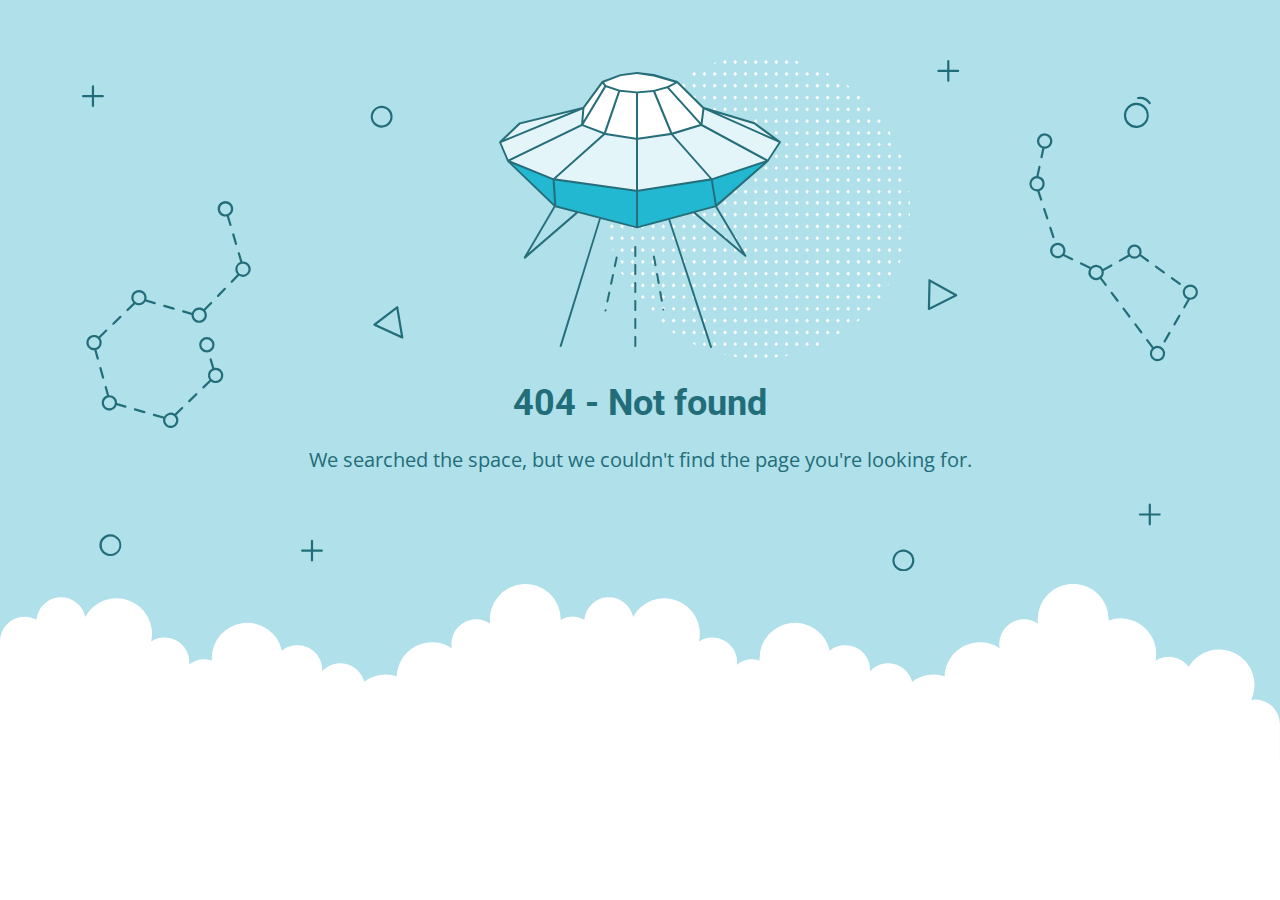
<file: fonts/glyphicons-halflings-regular-2.html>
<!DOCTYPE html>
<html lang="en">
<head>
<meta charset="utf-8" />
<meta name="viewport" content="width=device-width, initial-scale=1.0">
<title>404 - Not found</title>
<link href="https://fonts.googleapis.com/css?family=Open+Sans:400,700%7CRoboto:400,700" rel="stylesheet">
<style>
    * {
        box-sizing: border-box;
        -moz-box-sizing: border-box;
        -webkit-tap-highlight-color: transparent;
    }
    body {
        margin: 0;
        padding: 0;
        height: 100%;
        -webkit-text-size-adjust: 100%;
    }
    .fit-wide {
        position: relative;
        overflow: hidden;
        max-width: 1240px;
        margin: 0 auto;
        padding-top: 60px;
        padding-bottom: 60px;
        padding-left: 20px;
        padding-right: 20px;
    }
    .background-wrap { position: relative; }
    .background-wrap.cloud-blue { background-color: #b0e0e9; }
    .background-wrap.white { background-color: #fff; }
    .title { 
        position: relative; 
        text-align: center;
        margin: 20px auto 10px;
    }
    .title--regular { font-family: 'Roboto', Arial, sans-serif; }
    .title--size-large { font-size: 36px; line-height: 46px; }
    .title--size-semimedium { font-size: 20px; line-height: 28px; }
    .title--weight-normal { font-weight: 400; }
    .title--weight-bold { font-weight: 700; }
    .title--subtitle { 
        padding-bottom: 40px; 
        font-family: 'Open Sans', Arial ,sans-serif; 
        text-align: center;
    }
    .error h1,
    .error p { color: #226d7a; }
    .error--bg__cover {
        position: absolute;
        left: 0;
        right: 0;
        width: 90%;
        margin: 0 auto;
    }
    .error--shape__clouds svg {
        display: block;
    }
    .abstract-half-dot--circle {
        z-index: 0;
        position: absolute;
        left: 15em;
        right: 0;
        width: 300px;
        height: 300px;
        margin: 0 auto;
    }
    .icon-graphic {
        z-index: 1;
        position: relative;
        width: 300px;
        height: 300px;
        margin: 0 auto;
    }
    @media screen and (max-width: 767px) {
        .error--bg__cover { display: none; }
        .abstract-half-dot--circle { left: 0; }
    }
</style>
</head>
<body>
<div id="container">
<section class="error content background-wrap cloud-blue">
<div class="fit-wide">
<div class="error--bg__cover">
<svg id="acce7670-904f-4f8c-b867-68138c2f8c06" data-name="Layer 1" xmlns="http://www.w3.org/2000/svg" viewBox="0 0 1019 467"><title>404_bg</title><path d="M962.794,62.029a11.471,11.471,0,0,1-.656-22.923h0a11.471,11.471,0,0,1,1.327,22.9C963.24,62.023,963.017,62.029,962.794,62.029ZM962.253,41.1a9.47,9.47,0,1,0,10,8.906,9.481,9.481,0,0,0-10-8.906Z" fill="#1e6d7a" /><path d="M974.934,40.4a1,1,0,0,1-.836-.45,10.049,10.049,0,0,0-9.688-4.276A1,1,0,0,1,964.1,33.7a11.952,11.952,0,0,1,11.67,5.153,1,1,0,0,1-.834,1.549Z" fill="#1e6d7a" /><path d="M273.605,61.8a9.971,9.971,0,0,1-7.251-3.106h0a10.012,10.012,0,1,1,7.251,3.106Zm0-17.991a8,8,0,0,0-5.8,13.507h0a8,8,0,1,0,5.8-13.507Z" fill="#226d7a" /><path d="M26.007,453q-.131,0-.261,0a10.019,10.019,0,1,1,.261,0ZM26,435a8.042,8.042,0,1,0,.208,0C26.134,435,26.064,435,26,435Z" fill="#226d7a" /><path d="M750.007,467q-.13,0-.261,0a9.933,9.933,0,0,1-6.994-3.108h0a10,10,0,1,1,7.255,3.11Zm-.013-18a8,8,0,0,0-5.793,13.511h0a8,8,0,1,0,6-13.509C750.134,449,750.063,449,749.994,449Z" fill="#226d7a" /><path d="M292.416,254.312a1.013,1.013,0,0,1-.417-.09L266.634,242.6a1,1,0,0,1-.191-1.7L287.2,225a1,1,0,0,1,1.594.629l4.607,27.516a1,1,0,0,1-.986,1.165Zm-23.437-12.835,22.139,10.141L287.1,227.6Z" fill="#226d7a" /><path d="M773.316,228.33a1,1,0,0,1-1-1.022l.571-26.14a1,1,0,0,1,1.487-.851l24.356,13.607a1,1,0,0,1-.038,1.767l-24.926,12.532A1.006,1.006,0,0,1,773.316,228.33Zm1.535-25.456-.5,22.815,21.756-10.938Z" fill="#226d7a" /><path d="M136.509,150.348l-2.39-8.09a7.115,7.115,0,1,0-1.9.629l2.372,8.028a1,1,0,0,0,.959.717,1,1,0,0,0,.959-1.284ZM126,136a5,5,0,1,1,5,5A5.006,5.006,0,0,1,126,136Z" fill="#226d7a" /><path d="M137.141,159.545l2.55,8.632a1,1,0,0,0,.959.717,1.037,1.037,0,0,0,.284-.041,1,1,0,0,0,.675-1.243l-2.55-8.631a1,1,0,0,0-1.918.566Z" fill="#226d7a" /><path d="M129.751,208.226l-6.265,6.461a1,1,0,0,0,1.436,1.393l6.265-6.461a1,1,0,0,0-1.436-1.393Z" fill="#226d7a" /><path d="M92.076,230.463l7.936,2.293c0,.082-.012.162-.012.244a7,7,0,1,0,12.587-4.2l6.07-6.259a1,1,0,1,0-1.436-1.393l-6.052,6.242a6.978,6.978,0,0,0-10.8,3.386l-7.737-2.235a1,1,0,0,0-.555,1.922ZM107,228a5,5,0,1,1-5,5A5.006,5.006,0,0,1,107,228Z" fill="#226d7a" /><path d="M74.783,225.467l8.647,2.5a.989.989,0,0,0,.278.04,1,1,0,0,0,.276-1.962l-8.646-2.5a1,1,0,0,0-.555,1.922Z" fill="#226d7a" /><path d="M28.617,241.8a1,1,0,0,0,.7-.282l6.461-6.266a1,1,0,0,0-1.393-1.436l-6.461,6.266a1,1,0,0,0,.7,1.718Z" fill="#226d7a" /><path d="M19.257,291.006a1,1,0,0,0,.964-1.269L17.8,281.069a1,1,0,0,0-1.927.537l2.419,8.668A1,1,0,0,0,19.257,291.006Z" fill="#226d7a" /><path d="M13.216,264.635a6.979,6.979,0,0,0,3.394-10.8l6.242-6.052a1,1,0,1,0-1.393-1.435L15.2,252.413A7,7,0,1,0,11,265c.08,0,.158-.009.237-.012l2.219,7.95a1,1,0,0,0,1.927-.538ZM6,258a5,5,0,1,1,5,5A5.006,5.006,0,0,1,6,258Z" fill="#226d7a" /><path d="M39.924,315.537l-7.936-2.293c0-.082.012-.162.012-.244a7.008,7.008,0,0,0-7-7c-.08,0-.158.009-.237.012l-2.123-7.606a1,1,0,0,0-1.927.537l2.072,7.422a7,7,0,1,0,8.847,8.859l7.737,2.235a1.025,1.025,0,0,0,.278.039,1,1,0,0,0,.277-1.961ZM25,318a5,5,0,1,1,5-5A5.006,5.006,0,0,1,25,318Z" fill="#226d7a" /><path d="M57.217,320.532l-8.647-2.5a1,1,0,1,0-.554,1.922l8.646,2.5a1.03,1.03,0,0,0,.278.039,1,1,0,0,0,.277-1.961Z" fill="#226d7a" /><path d="M90.765,317.017,84.592,323a6.975,6.975,0,0,0-9.76,2.693.984.984,0,0,0-.323-.168l-8.646-2.5a1,1,0,0,0-.554,1.922l8.646,2.5a1,1,0,0,0,.216.031,7,7,0,1,0,11.98-3.2l6.006-5.825a1,1,0,1,0-1.392-1.435ZM81,334a5,5,0,1,1,5-5A5.006,5.006,0,0,1,81,334Z" fill="#226d7a" /><path d="M103.687,304.486l-6.461,6.266a1,1,0,0,0,1.393,1.436l6.461-6.266a1,1,0,0,0-1.393-1.436Z" fill="#226d7a" /><path d="M147,184c-.182,0-.361.014-.54.027l-2.3-7.786a1,1,0,1,0-1.918.567l2.263,7.66a6.977,6.977,0,0,0-2.643,11.269l-5.845,6.028a1,1,0,1,0,1.436,1.392L143.419,197A7,7,0,1,0,147,184Zm0,12a4.995,4.995,0,0,1-1.121-9.863,1.033,1.033,0,0,0,.155-.022c.015,0,.025-.016.04-.021A5,5,0,1,1,147,196Z" fill="#226d7a" /><path d="M52,224a7,7,0,0,0,5.984-3.386l8.153,2.356a1.025,1.025,0,0,0,.278.039,1,1,0,0,0,.276-1.961l-7.924-2.29a7,7,0,1,0-11.918,2.965l-6.006,5.824a1,1,0,1,0,1.392,1.436L48.408,223A6.952,6.952,0,0,0,52,224Zm0-12a5,5,0,1,1-5,5A5.006,5.006,0,0,1,52,212Z" fill="#226d7a" /><path d="M122,281a6.984,6.984,0,0,0-1.218.113l-2.362-8.03a1,1,0,0,0-1.919.564l2.381,8.1a6.972,6.972,0,0,0-2.492,10.427l-6.242,6.052a1,1,0,0,0,1.393,1.435l6.259-6.069A7,7,0,1,0,122,281Zm0,12a5,5,0,1,1,5-5A5.006,5.006,0,0,1,122,293Z" fill="#226d7a" /><path d="M121,260a7,7,0,1,0-7,7A7.008,7.008,0,0,0,121,260Zm-12,0a5,5,0,1,1,5,5A5.006,5.006,0,0,1,109,260Z" fill="#226d7a" /><path d="M886.983,162.773a1,1,0,0,0,.951-1.311l-2.8-8.555a1,1,0,0,0-1.9.621l2.8,8.555A1,1,0,0,0,886.983,162.773Z" fill="#226d7a" /><path d="M879.544,135.8a1,1,0,1,0-1.9.621l2.795,8.555a1,1,0,0,0,.951.69,1,1,0,0,0,.95-1.311Z" fill="#226d7a" /><path d="M904.543,181l-7.442-3.582a7.032,7.032,0,1,0-1.252,1.616l7.827,3.768a.981.981,0,0,0,.432.1,1,1,0,0,0,.435-1.9ZM891,179a5,5,0,1,1,5-5A5.006,5.006,0,0,1,891,179Z" fill="#226d7a" /><path d="M956.292,179.469a6.477,6.477,0,0,0,9.659-.268l6.739,4.9a1,1,0,1,0,1.176-1.617L967,177.492a6.5,6.5,0,1,0-11.811.4,1.064,1.064,0,0,0-.121.039l-7.852,4.4a1,1,0,0,0,.976,1.745l7.853-4.4A.985.985,0,0,0,956.292,179.469ZM961,170.5a4.5,4.5,0,1,1-4.5,4.5A4.505,4.505,0,0,1,961,170.5Z" fill="#226d7a" /><path d="M987.248,194.689a1,1,0,1,0,1.176-1.617l-7.278-5.294a1,1,0,0,0-1.176,1.618Z" fill="#226d7a" /><path d="M995.7,198.366a1,1,0,0,0-1.176,1.617l7.28,5.293a.986.986,0,0,0,.587.192,1,1,0,0,0,.588-1.809Z" fill="#226d7a" /><path d="M1002.5,232.72a1,1,0,0,0-1.366.365l-4.5,7.793a1,1,0,1,0,1.732,1l4.5-7.792A1,1,0,0,0,1002.5,232.72Z" fill="#226d7a" /><path d="M993.49,248.305a1,1,0,0,0-1.366.366l-4.5,7.793a1,1,0,0,0,1.733,1l4.5-7.793A1,1,0,0,0,993.49,248.305Z" fill="#226d7a" /><path d="M951.8,226.4a1,1,0,0,0-1.6,1.2l5.4,7.2a1,1,0,1,0,1.6-1.2Z" fill="#226d7a" /><path d="M962.6,240.8A1,1,0,0,0,961,242l5.4,7.2A1,1,0,0,0,968,248Z" fill="#226d7a" /><path d="M931.091,198.789a6.943,6.943,0,0,0,1.777-6.129l7.473-4.185a1,1,0,1,0-.977-1.745l-7.172,4.016a6.988,6.988,0,0,0-11.127-1.7.981.981,0,0,0-.3-.23l-8.11-3.9a1,1,0,1,0-.867,1.8l8.1,3.9a6.988,6.988,0,0,0,9.645,9.428L934,206a1,1,0,0,0,1.6-1.2ZM921,194a5,5,0,1,1,5,5A5.006,5.006,0,0,1,921,194Z" fill="#226d7a" /><path d="M941,212a1,1,0,0,0-1.6,1.2l5.4,7.2a1,1,0,1,0,1.6-1.2Z" fill="#226d7a" /><path d="M876.837,80.654l-1.7,7.937a1,1,0,0,0,.767,1.187,1.029,1.029,0,0,0,.211.022,1,1,0,0,0,.977-.79l1.718-8.02c.064,0,.126.01.19.01a7.013,7.013,0,1,0-2.163-.346ZM879,69a5,5,0,1,1-5,5A5.006,5.006,0,0,1,879,69Z" fill="#226d7a" /><path d="M879,113a7.012,7.012,0,0,0-5.58-6.855l1.786-8.335a1,1,0,0,0-1.955-.419L871.4,106.03A7,7,0,0,0,872,120c.091,0,.18-.01.271-.014l2.576,7.879a1,1,0,0,0,.95.69.985.985,0,0,0,.31-.05,1,1,0,0,0,.64-1.261l-2.492-7.624A7.007,7.007,0,0,0,879,113Zm-7,5a5,5,0,1,1,5-5A5.006,5.006,0,0,1,872,118Z" fill="#226d7a" /><path d="M1012,205a7,7,0,0,0-2.469,13.542l-3.9,6.75a1,1,0,1,0,1.732,1l4.227-7.314c.136.008.271.021.41.021a7,7,0,0,0,0-14Zm0,12a5,5,0,1,1,5-5A5.006,5.006,0,0,1,1012,217Z" fill="#226d7a" /><path d="M982,261a6.941,6.941,0,0,0-3.527.964L973.4,255.2a1,1,0,1,0-1.6,1.2l5.109,6.812A6.99,6.99,0,1,0,982,261Zm0,12a5,5,0,1,1,5-5A5.006,5.006,0,0,1,982,273Z" fill="#226d7a" /><path d="M19,32H11V24a1,1,0,0,0-2,0v8H1a1,1,0,0,0,0,2H9v8a1,1,0,0,0,2,0V34h8a1,1,0,0,0,0-2Z" fill="#206d7a" /><path d="M219,447h-8v-8a1,1,0,0,0-2,0v8h-8a1,1,0,0,0,0,2h8v8a1,1,0,0,0,2,0v-8h8a1,1,0,0,0,0-2Z" fill="#206d7a" /><path d="M984,414h-8v-8a1,1,0,0,0-2,0v8h-8a1,1,0,0,0,0,2h8v8a1,1,0,0,0,2,0v-8h8a1,1,0,0,0,0-2Z" fill="#206d7a" /><path d="M800,9h-8V1a1,1,0,0,0-2,0V9h-8a1,1,0,0,0,0,2h8v8a1,1,0,0,0,2,0V11h8a1,1,0,0,0,0-2Z" fill="#206d7a" /></svg>
</div>
<div>
<div class="abstract-half-dot--circle">
<svg id="a57f7293-9654-4013-9c82-7cad22fc3689" data-name="Layer 1" xmlns="http://www.w3.org/2000/svg" viewBox="0 0 300 298.181"><title>circle_dots</title><polygon points="145.742 133.848 147.581 131.734 145.742 129.621 143.904 131.734 145.742 133.848" fill="#fff" /><polygon points="145.742 122.041 147.581 119.928 145.742 117.814 143.904 119.928 145.742 122.041" fill="#fff" /><polygon points="145.742 110.235 147.581 108.122 145.742 106.008 143.904 108.122 145.742 110.235" fill="#fff" /><polygon points="145.742 98.429 147.581 96.316 145.742 94.202 143.904 96.316 145.742 98.429" fill="#fff" /><polygon points="145.742 86.624 147.581 84.51 145.742 82.396 143.904 84.51 145.742 86.624" fill="#fff" /><polygon points="156.015 129.621 154.177 131.734 156.015 133.848 157.854 131.734 156.015 129.621" fill="#fff" /><polygon points="156.015 117.814 154.177 119.928 156.015 122.041 157.854 119.928 156.015 117.814" fill="#fff" /><polygon points="156.015 106.008 154.177 108.122 156.015 110.235 157.854 108.122 156.015 106.008" fill="#fff" /><polygon points="156.015 94.202 154.177 96.316 156.015 98.429 157.854 96.316 156.015 94.202" fill="#fff" /><polygon points="156.015 82.396 154.177 84.51 156.015 86.624 157.854 84.51 156.015 82.396" fill="#fff" /><polygon points="166.288 129.621 164.45 131.734 166.288 133.848 168.13 131.734 166.288 129.621" fill="#fff" /><polygon points="166.288 117.814 164.45 119.928 166.288 122.041 168.13 119.928 166.288 117.814" fill="#fff" /><polygon points="166.288 106.008 164.45 108.122 166.288 110.235 168.13 108.122 166.288 106.008" fill="#fff" /><polygon points="166.288 94.202 164.45 96.316 166.288 98.429 168.13 96.316 166.288 94.202" fill="#fff" /><polygon points="168.128 84.51 166.288 82.396 164.45 84.51 166.288 86.624 168.128 84.51" fill="#fff" /><polygon points="176.563 129.621 174.724 131.734 176.563 133.848 178.401 131.734 176.563 129.621" fill="#fff" /><polygon points="176.563 117.814 174.724 119.928 176.563 122.041 178.401 119.928 176.563 117.814" fill="#fff" /><polygon points="176.563 106.008 174.724 108.122 176.563 110.235 178.401 108.122 176.563 106.008" fill="#fff" /><polygon points="176.563 94.202 174.724 96.316 176.563 98.429 178.401 96.316 176.563 94.202" fill="#fff" /><polygon points="176.563 82.396 174.724 84.51 176.563 86.624 178.401 84.51 176.563 82.396" fill="#fff" /><polygon points="186.835 129.621 184.997 131.734 186.835 133.848 188.674 131.734 186.835 129.621" fill="#fff" /><polygon points="186.835 117.814 184.997 119.928 186.835 122.041 188.674 119.928 186.835 117.814" fill="#fff" /><polygon points="186.835 106.008 184.997 108.122 186.835 110.235 188.674 108.122 186.835 106.008" fill="#fff" /><polygon points="186.835 94.202 184.997 96.316 186.835 98.429 188.674 96.316 186.835 94.202" fill="#fff" /><polygon points="186.835 82.396 184.997 84.51 186.835 86.624 188.674 84.51 186.835 82.396" fill="#fff" /><polygon points="197.11 129.621 195.268 131.734 197.11 133.848 198.948 131.734 197.11 129.621" fill="#fff" /><polygon points="197.11 117.814 195.268 119.928 197.11 122.041 198.948 119.928 197.11 117.814" fill="#fff" /><polygon points="197.11 106.008 195.268 108.122 197.11 110.235 198.948 108.122 197.11 106.008" fill="#fff" /><polygon points="197.11 94.202 195.268 96.316 197.11 98.429 198.948 96.316 197.11 94.202" fill="#fff" /><polygon points="197.11 82.396 195.27 84.51 197.11 86.624 198.948 84.51 197.11 82.396" fill="#fff" /><polygon points="207.383 129.621 205.545 131.734 207.383 133.848 209.221 131.734 207.383 129.621" fill="#fff" /><polygon points="207.383 117.814 205.545 119.928 207.383 122.041 209.221 119.928 207.383 117.814" fill="#fff" /><polygon points="207.383 106.008 205.545 108.122 207.383 110.235 209.221 108.122 207.383 106.008" fill="#fff" /><polygon points="207.383 94.202 205.545 96.316 207.383 98.429 209.221 96.316 207.383 94.202" fill="#fff" /><polygon points="207.383 82.396 205.545 84.51 207.383 86.624 209.221 84.51 207.383 82.396" fill="#fff" /><polygon points="217.656 129.621 215.817 131.734 217.656 133.848 219.497 131.734 217.656 129.621" fill="#fff" /><polygon points="217.656 117.814 215.817 119.928 217.656 122.041 219.497 119.928 217.656 117.814" fill="#fff" /><polygon points="217.656 106.008 215.817 108.122 217.656 110.235 219.497 108.122 217.656 106.008" fill="#fff" /><polygon points="217.656 94.202 215.817 96.316 217.656 98.429 219.497 96.316 217.656 94.202" fill="#fff" /><polygon points="219.496 84.51 217.656 82.396 215.817 84.51 217.656 86.624 219.496 84.51" fill="#fff" /><polygon points="227.93 129.621 226.092 131.734 227.93 133.848 229.769 131.734 227.93 129.621" fill="#fff" /><polygon points="227.93 117.814 226.092 119.928 227.93 122.041 229.769 119.928 227.93 117.814" fill="#fff" /><polygon points="227.93 106.008 226.092 108.122 227.93 110.235 229.769 108.122 227.93 106.008" fill="#fff" /><polygon points="227.93 94.202 226.092 96.316 227.93 98.429 229.769 96.316 227.93 94.202" fill="#fff" /><polygon points="227.93 82.396 226.092 84.51 227.93 86.624 229.769 84.51 227.93 82.396" fill="#fff" /><polygon points="238.203 129.621 236.365 131.734 238.203 133.848 240.042 131.734 238.203 129.621" fill="#fff" /><polygon points="238.203 117.814 236.365 119.928 238.203 122.041 240.042 119.928 238.203 117.814" fill="#fff" /><polygon points="238.203 106.008 236.365 108.122 238.203 110.235 240.042 108.122 238.203 106.008" fill="#fff" /><polygon points="238.203 94.202 236.365 96.316 238.203 98.429 240.042 96.316 238.203 94.202" fill="#fff" /><polygon points="238.203 82.396 236.365 84.51 238.203 86.624 240.042 84.51 238.203 82.396" fill="#fff" /><polygon points="248.478 133.848 250.316 131.734 248.478 129.621 246.636 131.734 248.478 133.848" fill="#fff" /><polygon points="248.478 122.041 250.316 119.928 248.478 117.814 246.636 119.928 248.478 122.041" fill="#fff" /><polygon points="248.478 110.235 250.316 108.122 248.478 106.008 246.636 108.122 248.478 110.235" fill="#fff" /><polygon points="248.478 98.429 250.316 96.316 248.478 94.202 246.636 96.316 248.478 98.429" fill="#fff" /><polygon points="246.638 84.51 248.478 86.624 250.316 84.51 248.478 82.396 246.638 84.51" fill="#fff" /><polygon points="258.751 129.621 256.912 131.734 258.751 133.848 260.589 131.734 258.751 129.621" fill="#fff" /><polygon points="258.751 117.814 256.912 119.928 258.751 122.041 260.589 119.928 258.751 117.814" fill="#fff" /><polygon points="258.751 106.008 256.912 108.122 258.751 110.235 260.589 108.122 258.751 106.008" fill="#fff" /><polygon points="258.751 94.202 256.912 96.316 258.751 98.429 260.589 96.316 258.751 94.202" fill="#fff" /><polygon points="258.751 82.396 256.912 84.51 258.751 86.624 260.589 84.51 258.751 82.396" fill="#fff" /><polygon points="269.023 129.621 267.185 131.734 269.023 133.848 270.865 131.734 269.023 129.621" fill="#fff" /><polygon points="269.023 117.814 267.185 119.928 269.023 122.041 270.865 119.928 269.023 117.814" fill="#fff" /><polygon points="269.023 106.008 267.185 108.122 269.023 110.235 270.865 108.122 269.023 106.008" fill="#fff" /><polygon points="269.023 94.202 267.185 96.316 269.023 98.429 270.865 96.316 269.023 94.202" fill="#fff" /><polygon points="270.863 84.51 269.023 82.396 267.185 84.51 269.023 86.624 270.863 84.51" fill="#fff" /><polygon points="145.742 75.064 147.581 72.95 145.742 70.837 143.904 72.95 145.742 75.064" fill="#fff" /><polygon points="145.742 63.258 147.581 61.144 145.742 59.031 143.904 61.144 145.742 63.258" fill="#fff" /><polygon points="145.742 51.452 147.581 49.338 145.742 47.225 143.904 49.338 145.742 51.452" fill="#fff" /><polygon points="145.742 39.646 147.581 37.532 145.742 35.419 143.904 37.532 145.742 39.646" fill="#fff" /><polygon points="145.742 27.84 147.581 25.726 145.742 23.612 143.904 25.726 145.742 27.84" fill="#fff" /><polygon points="147.581 13.92 145.742 11.806 143.904 13.92 145.742 16.033 147.581 13.92" fill="#fff" /><polygon points="143.904 2.114 145.742 4.227 147.581 2.114 145.742 0 143.904 2.114" fill="#fff" /><polygon points="156.015 70.837 154.177 72.95 156.015 75.064 157.854 72.95 156.015 70.837" fill="#fff" /><polygon points="156.015 59.031 154.177 61.144 156.015 63.258 157.854 61.144 156.015 59.031" fill="#fff" /><polygon points="156.015 47.225 154.177 49.338 156.015 51.452 157.854 49.338 156.015 47.225" fill="#fff" /><polygon points="156.015 35.419 154.177 37.532 156.015 39.646 157.854 37.532 156.015 35.419" fill="#fff" /><polygon points="156.015 23.612 154.177 25.726 156.015 27.84 157.854 25.726 156.015 23.612" fill="#fff" /><polygon points="156.015 11.806 154.177 13.92 156.015 16.033 157.854 13.92 156.015 11.806" fill="#fff" /><polygon points="156.015 0 154.177 2.114 156.015 4.227 157.854 2.114 156.015 0" fill="#fff" /><polygon points="166.288 70.837 164.45 72.95 166.288 75.064 168.13 72.95 166.288 70.837" fill="#fff" /><polygon points="166.288 59.031 164.45 61.144 166.288 63.258 168.13 61.144 166.288 59.031" fill="#fff" /><polygon points="166.288 47.225 164.45 49.338 166.288 51.452 168.13 49.338 166.288 47.225" fill="#fff" /><polygon points="166.288 35.419 164.45 37.532 166.288 39.646 168.13 37.532 166.288 35.419" fill="#fff" /><polygon points="166.288 23.612 164.45 25.726 166.288 27.84 168.13 25.726 166.288 23.612" fill="#fff" /><polygon points="166.288 11.806 164.45 13.92 166.288 16.033 168.13 13.92 166.288 11.806" fill="#fff" /><polygon points="166.288 0 164.45 2.114 166.288 4.227 168.13 2.114 166.288 0" fill="#fff" /><polygon points="176.563 70.837 174.724 72.95 176.563 75.064 178.401 72.95 176.563 70.837" fill="#fff" /><polygon points="176.563 59.031 174.724 61.144 176.563 63.258 178.401 61.144 176.563 59.031" fill="#fff" /><polygon points="176.563 47.225 174.724 49.338 176.563 51.452 178.401 49.338 176.563 47.225" fill="#fff" /><polygon points="176.563 35.419 174.724 37.532 176.563 39.646 178.401 37.532 176.563 35.419" fill="#fff" /><polygon points="176.563 23.612 174.724 25.726 176.563 27.84 178.401 25.726 176.563 23.612" fill="#fff" /><polygon points="176.563 11.806 174.724 13.92 176.563 16.033 178.401 13.92 176.563 11.806" fill="#fff" /><polygon points="176.563 0 174.724 2.114 176.563 4.227 178.401 2.114 176.563 0" fill="#fff" /><polygon points="186.835 70.837 184.997 72.95 186.835 75.064 188.674 72.95 186.835 70.837" fill="#fff" /><polygon points="186.835 59.031 184.997 61.144 186.835 63.258 188.674 61.144 186.835 59.031" fill="#fff" /><polygon points="186.835 47.225 184.997 49.338 186.835 51.452 188.674 49.338 186.835 47.225" fill="#fff" /><polygon points="186.835 35.419 184.997 37.532 186.835 39.646 188.674 37.532 186.835 35.419" fill="#fff" /><polygon points="186.835 23.612 184.997 25.726 186.835 27.84 188.674 25.726 186.835 23.612" fill="#fff" /><polygon points="186.835 11.806 184.997 13.92 186.835 16.033 188.674 13.92 186.835 11.806" fill="#fff" /><path d="M186.835,4.227l1.839-2.113-.31-.356c-.826-.225-1.651-.45-2.483-.661L185,2.114Z" fill="#fff" /><polygon points="197.11 70.837 195.268 72.95 197.11 75.064 198.948 72.95 197.11 70.837" fill="#fff" /><polygon points="197.11 59.031 195.268 61.144 197.11 63.258 198.948 61.144 197.11 59.031" fill="#fff" /><polygon points="197.11 47.225 195.268 49.338 197.11 51.452 198.948 49.338 197.11 47.225" fill="#fff" /><polygon points="197.11 35.419 195.268 37.532 197.11 39.646 198.948 37.532 197.11 35.419" fill="#fff" /><polygon points="197.11 23.612 195.268 25.726 197.11 27.84 198.948 25.726 197.11 23.612" fill="#fff" /><polygon points="197.11 11.806 195.268 13.92 197.11 16.033 198.948 13.92 197.11 11.806" fill="#fff" /><polygon points="207.383 70.837 205.545 72.95 207.383 75.064 209.221 72.95 207.383 70.837" fill="#fff" /><polygon points="207.383 59.031 205.545 61.144 207.383 63.258 209.221 61.144 207.383 59.031" fill="#fff" /><polygon points="207.383 47.225 205.545 49.338 207.383 51.452 209.221 49.338 207.383 47.225" fill="#fff" /><polygon points="207.383 35.419 205.545 37.532 207.383 39.646 209.221 37.532 207.383 35.419" fill="#fff" /><polygon points="207.383 23.612 205.545 25.726 207.383 27.84 209.221 25.726 207.383 23.612" fill="#fff" /><polygon points="207.383 11.806 205.545 13.92 207.383 16.033 209.221 13.92 207.383 11.806" fill="#fff" /><polygon points="217.656 70.837 215.817 72.95 217.656 75.064 219.497 72.95 217.656 70.837" fill="#fff" /><polygon points="217.656 59.031 215.817 61.144 217.656 63.258 219.497 61.144 217.656 59.031" fill="#fff" /><polygon points="217.656 47.225 215.817 49.338 217.656 51.452 219.497 49.338 217.656 47.225" fill="#fff" /><polygon points="217.656 35.419 215.817 37.532 217.656 39.646 219.497 37.532 217.656 35.419" fill="#fff" /><polygon points="217.656 23.612 215.817 25.726 217.656 27.84 219.497 25.726 217.656 23.612" fill="#fff" /><path d="M217.656,16.033l1.753-2.011c-.842-.445-1.685-.887-2.535-1.317l-1.057,1.215Z" fill="#fff" /><polygon points="227.93 70.837 226.092 72.95 227.93 75.064 229.769 72.95 227.93 70.837" fill="#fff" /><polygon points="227.93 59.031 226.092 61.144 227.93 63.258 229.769 61.144 227.93 59.031" fill="#fff" /><polygon points="227.93 47.225 226.092 49.338 227.93 51.452 229.769 49.338 227.93 47.225" fill="#fff" /><polygon points="227.93 35.419 226.092 37.532 227.93 39.646 229.769 37.532 227.93 35.419" fill="#fff" /><polygon points="227.93 23.612 226.092 25.726 227.93 27.84 229.769 25.726 227.93 23.612" fill="#fff" /><polygon points="238.203 70.837 236.365 72.95 238.203 75.064 240.042 72.95 238.203 70.837" fill="#fff" /><polygon points="238.203 59.031 236.365 61.144 238.203 63.258 240.042 61.144 238.203 59.031" fill="#fff" /><polygon points="238.203 47.225 236.365 49.338 238.203 51.452 240.042 49.338 238.203 47.225" fill="#fff" /><polygon points="238.203 35.419 236.365 37.532 238.203 39.646 240.042 37.532 238.203 35.419" fill="#fff" /><path d="M236.365,25.726,238.2,27.84l1.084-1.246c-.744-.555-1.5-1.1-2.25-1.641Z" fill="#fff" /><polygon points="248.478 75.064 250.316 72.95 248.478 70.837 246.636 72.95 248.478 75.064" fill="#fff" /><polygon points="248.478 63.258 250.316 61.144 248.478 59.031 246.636 61.144 248.478 63.258" fill="#fff" /><polygon points="250.316 49.338 248.478 47.225 246.636 49.338 248.478 51.452 250.316 49.338" fill="#fff" /><polygon points="246.636 37.532 248.478 39.646 250.316 37.532 248.478 35.419 246.636 37.532" fill="#fff" /><polygon points="258.751 70.837 256.912 72.95 258.751 75.064 260.589 72.95 258.751 70.837" fill="#fff" /><polygon points="258.751 59.031 256.912 61.144 258.751 63.258 260.589 61.144 258.751 59.031" fill="#fff" /><polygon points="258.751 47.225 256.912 49.338 258.751 51.452 260.589 49.338 258.751 47.225" fill="#fff" /><polygon points="269.023 70.837 267.185 72.95 269.023 75.064 270.865 72.95 269.023 70.837" fill="#fff" /><polygon points="269.023 59.031 267.185 61.144 269.023 63.258 270.865 61.144 269.023 59.031" fill="#fff" /><polygon points="279.445 129.621 277.607 131.734 279.445 133.848 281.284 131.734 279.445 129.621" fill="#fff" /><polygon points="279.445 117.814 277.607 119.928 279.445 122.041 281.284 119.928 279.445 117.814" fill="#fff" /><polygon points="279.445 106.008 277.607 108.122 279.445 110.235 281.284 108.122 279.445 106.008" fill="#fff" /><polygon points="279.445 94.202 277.607 96.316 279.445 98.429 281.284 96.316 279.445 94.202" fill="#fff" /><polygon points="279.445 82.396 277.607 84.51 279.445 86.624 281.284 84.51 279.445 82.396" fill="#fff" /><polygon points="289.718 129.621 287.88 131.734 289.718 133.848 291.56 131.734 289.718 129.621" fill="#fff" /><polygon points="289.718 117.814 287.88 119.928 289.718 122.041 291.56 119.928 289.718 117.814" fill="#fff" /><polygon points="289.718 106.008 287.88 108.122 289.718 110.235 291.56 108.122 289.718 106.008" fill="#fff" /><path d="M287.88,96.316l1.838,2.113,1.515-1.739c-.151-.422-.3-.846-.451-1.267L289.718,94.2Z" fill="#fff" /><path d="M299.092,130.656l-.938,1.078,1.192,1.37Q299.229,131.877,299.092,130.656Z" fill="#fff" /><path d="M279.445,75.064l1.241-1.427q-.721-1.278-1.466-2.541l-1.613,1.854Z" fill="#fff" /><polygon points="1.838 129.621 0 131.734 1.838 133.848 3.677 131.734 1.838 129.621" fill="#fff" /><polygon points="1.838 117.814 0 119.928 1.838 122.041 3.677 119.928 1.838 117.814" fill="#fff" /><path d="M1.838,110.235l1.839-2.113-1.534-1.764q-.456,1.6-.876,3.22Z" fill="#fff" /><polygon points="12.113 129.621 10.271 131.734 12.113 133.848 13.951 131.734 12.113 129.621" fill="#fff" /><polygon points="12.113 117.814 10.271 119.928 12.113 122.041 13.951 119.928 12.113 117.814" fill="#fff" /><polygon points="12.113 106.008 10.271 108.122 12.113 110.235 13.951 108.122 12.113 106.008" fill="#fff" /><polygon points="12.113 94.202 10.271 96.316 12.113 98.429 13.951 96.316 12.113 94.202" fill="#fff" /><polygon points="12.113 82.396 10.273 84.51 12.113 86.624 13.951 84.51 12.113 82.396" fill="#fff" /><polygon points="22.533 129.621 20.695 131.734 22.533 133.848 24.371 131.734 22.533 129.621" fill="#fff" /><polygon points="22.533 117.814 20.695 119.928 22.533 122.041 24.371 119.928 22.533 117.814" fill="#fff" /><polygon points="22.533 106.008 20.695 108.122 22.533 110.235 24.371 108.122 22.533 106.008" fill="#fff" /><polygon points="22.533 94.202 20.695 96.316 22.533 98.429 24.371 96.316 22.533 94.202" fill="#fff" /><polygon points="22.533 82.396 20.695 84.51 22.533 86.624 24.371 84.51 22.533 82.396" fill="#fff" /><polygon points="32.808 129.621 30.966 131.734 32.808 133.848 34.646 131.734 32.808 129.621" fill="#fff" /><polygon points="32.808 117.814 30.966 119.928 32.808 122.041 34.646 119.928 32.808 117.814" fill="#fff" /><polygon points="32.808 106.008 30.966 108.122 32.808 110.235 34.646 108.122 32.808 106.008" fill="#fff" /><polygon points="32.808 94.202 30.966 96.316 32.808 98.429 34.646 96.316 32.808 94.202" fill="#fff" /><polygon points="32.808 82.396 30.968 84.51 32.808 86.624 34.646 84.51 32.808 82.396" fill="#fff" /><polygon points="43.08 129.621 41.242 131.734 43.08 133.848 44.919 131.734 43.08 129.621" fill="#fff" /><polygon points="43.08 117.814 41.242 119.928 43.08 122.041 44.919 119.928 43.08 117.814" fill="#fff" /><polygon points="43.08 106.008 41.242 108.122 43.08 110.235 44.919 108.122 43.08 106.008" fill="#fff" /><polygon points="43.08 94.202 41.242 96.316 43.08 98.429 44.919 96.316 43.08 94.202" fill="#fff" /><polygon points="43.08 82.396 41.242 84.51 43.08 86.624 44.919 84.51 43.08 82.396" fill="#fff" /><polygon points="53.353 129.621 51.515 131.734 53.353 133.848 55.195 131.734 53.353 129.621" fill="#fff" /><polygon points="53.353 117.814 51.515 119.928 53.353 122.041 55.195 119.928 53.353 117.814" fill="#fff" /><polygon points="53.353 106.008 51.515 108.122 53.353 110.235 55.195 108.122 53.353 106.008" fill="#fff" /><polygon points="53.353 94.202 51.515 96.316 53.353 98.429 55.195 96.316 53.353 94.202" fill="#fff" /><polygon points="55.193 84.51 53.353 82.396 51.515 84.51 53.353 86.624 55.193 84.51" fill="#fff" /><polygon points="63.628 129.621 61.789 131.734 63.628 133.848 65.466 131.734 63.628 129.621" fill="#fff" /><polygon points="63.628 117.814 61.789 119.928 63.628 122.041 65.466 119.928 63.628 117.814" fill="#fff" /><polygon points="63.628 106.008 61.789 108.122 63.628 110.235 65.466 108.122 63.628 106.008" fill="#fff" /><polygon points="63.628 94.202 61.789 96.316 63.628 98.429 65.466 96.316 63.628 94.202" fill="#fff" /><polygon points="63.628 82.396 61.789 84.51 63.628 86.624 65.466 84.51 63.628 82.396" fill="#fff" /><polygon points="73.901 129.621 72.062 131.734 73.901 133.848 75.739 131.734 73.901 129.621" fill="#fff" /><polygon points="73.901 117.814 72.062 119.928 73.901 122.041 75.739 119.928 73.901 117.814" fill="#fff" /><polygon points="73.901 106.008 72.062 108.122 73.901 110.235 75.739 108.122 73.901 106.008" fill="#fff" /><polygon points="73.901 94.202 72.062 96.316 73.901 98.429 75.739 96.316 73.901 94.202" fill="#fff" /><polygon points="73.901 82.396 72.062 84.51 73.901 86.624 75.739 84.51 73.901 82.396" fill="#fff" /><polygon points="84.174 129.621 82.335 131.734 84.174 133.848 86.015 131.734 84.174 129.621" fill="#fff" /><polygon points="84.174 117.814 82.335 119.928 84.174 122.041 86.015 119.928 84.174 117.814" fill="#fff" /><polygon points="84.174 106.008 82.335 108.122 84.174 110.235 86.015 108.122 84.174 106.008" fill="#fff" /><polygon points="84.174 94.202 82.335 96.316 84.174 98.429 86.015 96.316 84.174 94.202" fill="#fff" /><polygon points="86.014 84.51 84.174 82.396 82.335 84.51 84.174 86.624 86.014 84.51" fill="#fff" /><polygon points="94.448 129.621 92.61 131.734 94.448 133.848 96.286 131.734 94.448 129.621" fill="#fff" /><polygon points="94.448 117.814 92.61 119.928 94.448 122.041 96.286 119.928 94.448 117.814" fill="#fff" /><polygon points="94.448 106.008 92.61 108.122 94.448 110.235 96.286 108.122 94.448 106.008" fill="#fff" /><polygon points="94.448 94.202 92.61 96.316 94.448 98.429 96.286 96.316 94.448 94.202" fill="#fff" /><polygon points="94.448 82.396 92.61 84.51 94.448 86.624 96.286 84.51 94.448 82.396" fill="#fff" /><polygon points="104.721 129.621 102.883 131.734 104.721 133.848 106.559 131.734 104.721 129.621" fill="#fff" /><polygon points="104.721 117.814 102.883 119.928 104.721 122.041 106.559 119.928 104.721 117.814" fill="#fff" /><polygon points="104.721 106.008 102.883 108.122 104.721 110.235 106.559 108.122 104.721 106.008" fill="#fff" /><polygon points="104.721 94.202 102.883 96.316 104.721 98.429 106.559 96.316 104.721 94.202" fill="#fff" /><polygon points="104.721 82.396 102.883 84.51 104.721 86.624 106.559 84.51 104.721 82.396" fill="#fff" /><polygon points="114.996 129.621 113.154 131.734 114.996 133.848 116.834 131.734 114.996 129.621" fill="#fff" /><polygon points="114.996 117.814 113.154 119.928 114.996 122.041 116.834 119.928 114.996 117.814" fill="#fff" /><polygon points="114.996 106.008 113.154 108.122 114.996 110.235 116.834 108.122 114.996 106.008" fill="#fff" /><polygon points="114.996 94.202 113.154 96.316 114.996 98.429 116.834 96.316 114.996 94.202" fill="#fff" /><polygon points="114.996 82.396 113.156 84.51 114.996 86.624 116.834 84.51 114.996 82.396" fill="#fff" /><polygon points="125.268 133.848 127.107 131.734 125.268 129.621 123.43 131.734 125.268 133.848" fill="#fff" /><polygon points="125.268 122.041 127.107 119.928 125.268 117.814 123.43 119.928 125.268 122.041" fill="#fff" /><polygon points="125.268 110.235 127.107 108.122 125.268 106.008 123.43 108.122 125.268 110.235" fill="#fff" /><polygon points="125.268 98.429 127.107 96.316 125.268 94.202 123.43 96.316 125.268 98.429" fill="#fff" /><polygon points="125.268 86.624 127.107 84.51 125.268 82.396 123.43 84.51 125.268 86.624" fill="#fff" /><polygon points="135.541 133.848 137.383 131.734 135.541 129.621 133.703 131.734 135.541 133.848" fill="#fff" /><polygon points="135.541 122.041 137.383 119.928 135.541 117.814 133.703 119.928 135.541 122.041" fill="#fff" /><polygon points="135.541 110.235 137.383 108.122 135.541 106.008 133.703 108.122 135.541 110.235" fill="#fff" /><polygon points="135.541 98.429 137.383 96.316 135.541 94.202 133.703 96.316 135.541 98.429" fill="#fff" /><polygon points="135.541 86.624 137.381 84.51 135.541 82.396 133.703 84.51 135.541 86.624" fill="#fff" /><polygon points="22.533 70.837 20.695 72.95 22.533 75.064 24.371 72.95 22.533 70.837" fill="#fff" /><path d="M22.533,63.258l1.838-2.114-.387-.445c-.55.779-1.1,1.559-1.634,2.349Z" fill="#fff" /><polygon points="32.808 70.837 30.966 72.95 32.808 75.064 34.646 72.95 32.808 70.837" fill="#fff" /><polygon points="32.808 59.031 30.966 61.144 32.808 63.258 34.646 61.144 32.808 59.031" fill="#fff" /><path d="M32.808,51.452l1.838-2.114-.9-1.037c-.616.7-1.222,1.416-1.825,2.132Z" fill="#fff" /><polygon points="43.08 70.837 41.242 72.95 43.08 75.064 44.919 72.95 43.08 70.837" fill="#fff" /><polygon points="43.08 59.031 41.242 61.144 43.08 63.258 44.919 61.144 43.08 59.031" fill="#fff" /><polygon points="43.08 47.225 41.242 49.338 43.08 51.452 44.919 49.338 43.08 47.225" fill="#fff" /><path d="M43.08,39.646l1.839-2.114-.342-.393q-1.016.947-2.015,1.911Z" fill="#fff" /><polygon points="53.353 70.837 51.515 72.95 53.353 75.064 55.195 72.95 53.353 70.837" fill="#fff" /><polygon points="53.353 59.031 51.515 61.144 53.353 63.258 55.195 61.144 53.353 59.031" fill="#fff" /><polygon points="53.353 47.225 51.515 49.338 53.353 51.452 55.195 49.338 53.353 47.225" fill="#fff" /><polygon points="53.353 35.419 51.515 37.532 53.353 39.646 55.195 37.532 53.353 35.419" fill="#fff" /><polygon points="63.628 70.837 61.789 72.95 63.628 75.064 65.466 72.95 63.628 70.837" fill="#fff" /><polygon points="63.628 59.031 61.789 61.144 63.628 63.258 65.466 61.144 63.628 59.031" fill="#fff" /><polygon points="63.628 47.225 61.789 49.338 63.628 51.452 65.466 49.338 63.628 47.225" fill="#fff" /><polygon points="63.628 35.419 61.789 37.532 63.628 39.646 65.466 37.532 63.628 35.419" fill="#fff" /><polygon points="63.628 23.612 61.789 25.726 63.628 27.84 65.466 25.726 63.628 23.612" fill="#fff" /><polygon points="73.901 70.837 72.062 72.95 73.901 75.064 75.739 72.95 73.901 70.837" fill="#fff" /><polygon points="73.901 59.031 72.062 61.144 73.901 63.258 75.739 61.144 73.901 59.031" fill="#fff" /><polygon points="73.901 47.225 72.062 49.338 73.901 51.452 75.739 49.338 73.901 47.225" fill="#fff" /><polygon points="73.901 35.419 72.062 37.532 73.901 39.646 75.739 37.532 73.901 35.419" fill="#fff" /><polygon points="73.901 23.612 72.062 25.726 73.901 27.84 75.739 25.726 73.901 23.612" fill="#fff" /><path d="M73.9,16.033l.476-.547c-.214.119-.429.237-.642.357Z" fill="#fff" /><polygon points="84.174 70.837 82.335 72.95 84.174 75.064 86.015 72.95 84.174 70.837" fill="#fff" /><polygon points="84.174 59.031 82.335 61.144 84.174 63.258 86.015 61.144 84.174 59.031" fill="#fff" /><polygon points="84.174 47.225 82.335 49.338 84.174 51.452 86.015 49.338 84.174 47.225" fill="#fff" /><polygon points="84.174 35.419 82.335 37.532 84.174 39.646 86.015 37.532 84.174 35.419" fill="#fff" /><polygon points="84.174 23.612 82.335 25.726 84.174 27.84 86.015 25.726 84.174 23.612" fill="#fff" /><polygon points="84.174 11.806 82.335 13.92 84.174 16.033 86.015 13.92 84.174 11.806" fill="#fff" /><polygon points="94.448 70.837 92.61 72.95 94.448 75.064 96.286 72.95 94.448 70.837" fill="#fff" /><polygon points="94.448 59.031 92.61 61.144 94.448 63.258 96.286 61.144 94.448 59.031" fill="#fff" /><polygon points="94.448 47.225 92.61 49.338 94.448 51.452 96.286 49.338 94.448 47.225" fill="#fff" /><polygon points="94.448 35.419 92.61 37.532 94.448 39.646 96.286 37.532 94.448 35.419" fill="#fff" /><polygon points="94.448 23.612 92.61 25.726 94.448 27.84 96.286 25.726 94.448 23.612" fill="#fff" /><polygon points="94.448 11.806 92.61 13.92 94.448 16.033 96.286 13.92 94.448 11.806" fill="#fff" /><polygon points="104.721 70.837 102.883 72.95 104.721 75.064 106.559 72.95 104.721 70.837" fill="#fff" /><polygon points="104.721 59.031 102.883 61.144 104.721 63.258 106.559 61.144 104.721 59.031" fill="#fff" /><polygon points="104.721 47.225 102.883 49.338 104.721 51.452 106.559 49.338 104.721 47.225" fill="#fff" /><polygon points="104.721 35.419 102.883 37.532 104.721 39.646 106.559 37.532 104.721 35.419" fill="#fff" /><polygon points="104.721 23.612 102.883 25.726 104.721 27.84 106.559 25.726 104.721 23.612" fill="#fff" /><polygon points="104.721 11.806 102.883 13.92 104.721 16.033 106.559 13.92 104.721 11.806" fill="#fff" /><path d="M104.721,4.227l1.759-2.022c-.937.266-1.868.545-2.8.828Z" fill="#fff" /><polygon points="114.996 70.837 113.154 72.95 114.996 75.064 116.834 72.95 114.996 70.837" fill="#fff" /><polygon points="114.996 59.031 113.154 61.144 114.996 63.258 116.834 61.144 114.996 59.031" fill="#fff" /><polygon points="114.996 47.225 113.154 49.338 114.996 51.452 116.834 49.338 114.996 47.225" fill="#fff" /><polygon points="114.996 35.419 113.154 37.532 114.996 39.646 116.834 37.532 114.996 35.419" fill="#fff" /><polygon points="114.996 23.612 113.154 25.726 114.996 27.84 116.834 25.726 114.996 23.612" fill="#fff" /><polygon points="114.996 11.806 113.154 13.92 114.996 16.033 116.834 13.92 114.996 11.806" fill="#fff" /><path d="M113.154,2.114,115,4.227l1.838-2.113-1.8-2.066-.1.023Z" fill="#fff" /><polygon points="125.268 75.064 127.107 72.95 125.268 70.837 123.43 72.95 125.268 75.064" fill="#fff" /><polygon points="125.268 63.258 127.107 61.144 125.268 59.031 123.43 61.144 125.268 63.258" fill="#fff" /><polygon points="125.268 51.452 127.107 49.338 125.268 47.225 123.43 49.338 125.268 51.452" fill="#fff" /><polygon points="125.268 39.646 127.107 37.532 125.268 35.419 123.43 37.532 125.268 39.646" fill="#fff" /><polygon points="125.268 27.84 127.107 25.726 125.268 23.612 123.43 25.726 125.268 27.84" fill="#fff" /><polygon points="125.268 16.033 127.107 13.92 125.268 11.806 123.43 13.92 125.268 16.033" fill="#fff" /><polygon points="127.107 2.114 125.268 0 123.43 2.114 125.268 4.227 127.107 2.114" fill="#fff" /><polygon points="135.541 75.064 137.383 72.95 135.541 70.837 133.703 72.95 135.541 75.064" fill="#fff" /><polygon points="135.541 63.258 137.383 61.144 135.541 59.031 133.703 61.144 135.541 63.258" fill="#fff" /><polygon points="135.541 51.452 137.383 49.338 135.541 47.225 133.703 49.338 135.541 51.452" fill="#fff" /><polygon points="135.541 39.646 137.383 37.532 135.541 35.419 133.703 37.532 135.541 39.646" fill="#fff" /><polygon points="135.541 27.84 137.383 25.726 135.541 23.612 133.703 25.726 135.541 27.84" fill="#fff" /><polygon points="135.541 16.033 137.383 13.92 135.541 11.806 133.703 13.92 135.541 16.033" fill="#fff" /><polygon points="137.383 2.114 135.541 0 133.703 2.114 135.541 4.227 137.383 2.114" fill="#fff" /><polygon points="145.742 286.348 147.581 284.234 145.742 282.121 143.904 284.234 145.742 286.348" fill="#fff" /><polygon points="145.742 274.542 147.581 272.428 145.742 270.315 143.904 272.428 145.742 274.542" fill="#fff" /><polygon points="145.742 262.736 147.581 260.622 145.742 258.509 143.904 260.622 145.742 262.736" fill="#fff" /><polygon points="145.742 250.929 147.581 248.815 145.742 246.702 143.904 248.815 145.742 250.929" fill="#fff" /><polygon points="145.742 239.123 147.581 237.01 145.742 234.896 143.904 237.01 145.742 239.123" fill="#fff" /><polygon points="154.177 284.234 156.015 286.348 157.854 284.234 156.015 282.121 154.177 284.234" fill="#fff" /><polygon points="156.015 270.315 154.177 272.428 156.015 274.542 157.854 272.428 156.015 270.315" fill="#fff" /><polygon points="156.015 258.509 154.177 260.622 156.015 262.736 157.854 260.622 156.015 258.509" fill="#fff" /><polygon points="156.015 246.702 154.177 248.815 156.015 250.929 157.854 248.815 156.015 246.702" fill="#fff" /><polygon points="156.015 234.896 154.177 237.01 156.015 239.123 157.854 237.01 156.015 234.896" fill="#fff" /><polygon points="164.45 284.234 166.288 286.348 168.13 284.234 166.288 282.121 164.45 284.234" fill="#fff" /><polygon points="166.288 270.315 164.45 272.428 166.288 274.542 168.13 272.428 166.288 270.315" fill="#fff" /><polygon points="166.288 258.509 164.45 260.622 166.288 262.736 168.13 260.622 166.288 258.509" fill="#fff" /><polygon points="166.288 246.702 164.45 248.815 166.288 250.929 168.13 248.815 166.288 246.702" fill="#fff" /><polygon points="166.288 234.896 164.45 237.01 166.288 239.123 168.13 237.01 166.288 234.896" fill="#fff" /><polygon points="174.724 284.234 176.563 286.348 178.401 284.234 176.563 282.121 174.724 284.234" fill="#fff" /><polygon points="176.563 270.315 174.724 272.428 176.563 274.542 178.401 272.428 176.563 270.315" fill="#fff" /><polygon points="176.563 258.509 174.724 260.622 176.563 262.736 178.401 260.622 176.563 258.509" fill="#fff" /><polygon points="176.563 246.702 174.724 248.815 176.563 250.929 178.401 248.815 176.563 246.702" fill="#fff" /><polygon points="176.563 234.896 174.724 237.01 176.563 239.123 178.401 237.01 176.563 234.896" fill="#fff" /><polygon points="184.997 284.234 186.835 286.348 188.674 284.234 186.835 282.121 184.997 284.234" fill="#fff" /><polygon points="186.835 270.315 184.997 272.428 186.835 274.542 188.674 272.428 186.835 270.315" fill="#fff" /><polygon points="186.835 258.509 184.997 260.622 186.835 262.736 188.674 260.622 186.835 258.509" fill="#fff" /><polygon points="186.835 246.702 184.997 248.815 186.835 250.929 188.674 248.815 186.835 246.702" fill="#fff" /><polygon points="186.835 234.896 184.997 237.01 186.835 239.123 188.674 237.01 186.835 234.896" fill="#fff" /><polygon points="195.268 284.234 197.11 286.348 198.948 284.234 197.11 282.121 195.268 284.234" fill="#fff" /><polygon points="197.11 270.315 195.268 272.428 197.11 274.542 198.948 272.428 197.11 270.315" fill="#fff" /><polygon points="197.11 258.509 195.268 260.622 197.11 262.736 198.948 260.622 197.11 258.509" fill="#fff" /><polygon points="197.11 246.702 195.268 248.815 197.11 250.929 198.948 248.815 197.11 246.702" fill="#fff" /><polygon points="197.11 234.896 195.268 237.01 197.11 239.123 198.948 237.01 197.11 234.896" fill="#fff" /><polygon points="205.545 284.234 207.383 286.348 209.221 284.234 207.383 282.121 205.545 284.234" fill="#fff" /><polygon points="207.383 270.315 205.545 272.428 207.383 274.542 209.221 272.428 207.383 270.315" fill="#fff" /><polygon points="207.383 258.509 205.545 260.622 207.383 262.736 209.221 260.622 207.383 258.509" fill="#fff" /><polygon points="207.383 246.702 205.545 248.815 207.383 250.929 209.221 248.815 207.383 246.702" fill="#fff" /><polygon points="207.383 234.896 205.545 237.01 207.383 239.123 209.221 237.01 207.383 234.896" fill="#fff" /><polygon points="215.817 272.428 217.656 274.542 219.497 272.428 217.656 270.315 215.817 272.428" fill="#fff" /><polygon points="217.656 258.509 215.817 260.622 217.656 262.736 219.497 260.622 217.656 258.509" fill="#fff" /><polygon points="217.656 246.702 215.817 248.815 217.656 250.929 219.497 248.815 217.656 246.702" fill="#fff" /><polygon points="217.656 234.896 215.817 237.01 217.656 239.123 219.497 237.01 217.656 234.896" fill="#fff" /><polygon points="226.092 272.428 227.93 274.542 229.769 272.428 227.93 270.315 226.092 272.428" fill="#fff" /><polygon points="227.93 258.509 226.092 260.622 227.93 262.736 229.769 260.622 227.93 258.509" fill="#fff" /><polygon points="227.93 246.702 226.092 248.815 227.93 250.929 229.769 248.815 227.93 246.702" fill="#fff" /><polygon points="227.93 234.896 226.092 237.01 227.93 239.123 229.769 237.01 227.93 234.896" fill="#fff" /><polygon points="236.365 260.622 238.203 262.736 240.042 260.622 238.203 258.509 236.365 260.622" fill="#fff" /><polygon points="238.203 246.702 236.365 248.815 238.203 250.929 240.042 248.815 238.203 246.702" fill="#fff" /><polygon points="238.203 234.896 236.365 237.01 238.203 239.123 240.042 237.01 238.203 234.896" fill="#fff" /><path d="M248.478,258.509l-1.842,2.113.929,1.067c.7-.6,1.391-1.22,2.081-1.837Z" fill="#fff" /><polygon points="248.478 250.929 250.316 248.815 248.478 246.702 246.636 248.815 248.478 250.929" fill="#fff" /><polygon points="248.478 239.123 250.316 237.01 248.478 234.896 246.636 237.01 248.478 239.123" fill="#fff" /><polygon points="260.589 248.815 258.751 246.702 256.912 248.815 258.751 250.929 260.589 248.815" fill="#fff" /><polygon points="256.912 237.01 258.751 239.123 260.589 237.01 258.751 234.896 256.912 237.01" fill="#fff" /><path d="M269.023,234.9l-1.838,2.114,1.766,2.03q.864-1.126,1.707-2.268Z" fill="#fff" /><polygon points="145.742 227.565 147.581 225.451 145.742 223.337 143.904 225.451 145.742 227.565" fill="#fff" /><polygon points="145.742 215.759 147.581 213.645 145.742 211.531 143.904 213.645 145.742 215.759" fill="#fff" /><polygon points="145.742 203.952 147.581 201.838 145.742 199.725 143.904 201.838 145.742 203.952" fill="#fff" /><polygon points="145.742 192.146 147.581 190.032 145.742 187.919 143.904 190.032 145.742 192.146" fill="#fff" /><polygon points="145.742 180.34 147.581 178.226 145.742 176.113 143.904 178.226 145.742 180.34" fill="#fff" /><polygon points="145.742 168.534 147.581 166.42 145.742 164.307 143.904 166.42 145.742 168.534" fill="#fff" /><polygon points="145.742 156.727 147.581 154.614 145.742 152.5 143.904 154.614 145.742 156.727" fill="#fff" /><polygon points="145.742 144.921 147.581 142.808 145.742 140.694 143.904 142.808 145.742 144.921" fill="#fff" /><polygon points="156.015 223.337 154.177 225.451 156.015 227.565 157.854 225.451 156.015 223.337" fill="#fff" /><polygon points="156.015 211.531 154.177 213.645 156.015 215.759 157.854 213.645 156.015 211.531" fill="#fff" /><polygon points="156.015 199.725 154.177 201.838 156.015 203.952 157.854 201.838 156.015 199.725" fill="#fff" /><polygon points="156.015 187.919 154.177 190.032 156.015 192.146 157.854 190.032 156.015 187.919" fill="#fff" /><polygon points="156.015 176.113 154.177 178.226 156.015 180.34 157.854 178.226 156.015 176.113" fill="#fff" /><polygon points="156.015 164.307 154.177 166.42 156.015 168.534 157.854 166.42 156.015 164.307" fill="#fff" /><polygon points="156.015 152.5 154.177 154.614 156.015 156.727 157.854 154.614 156.015 152.5" fill="#fff" /><polygon points="156.015 140.694 154.177 142.808 156.015 144.921 157.854 142.808 156.015 140.694" fill="#fff" /><polygon points="168.128 225.451 166.288 223.337 164.45 225.451 166.288 227.565 168.128 225.451" fill="#fff" /><polygon points="166.288 211.531 164.45 213.645 166.288 215.759 168.13 213.645 166.288 211.531" fill="#fff" /><polygon points="166.288 199.725 164.45 201.838 166.288 203.952 168.13 201.838 166.288 199.725" fill="#fff" /><polygon points="166.288 187.919 164.45 190.032 166.288 192.146 168.13 190.032 166.288 187.919" fill="#fff" /><polygon points="166.288 176.113 164.45 178.226 166.288 180.34 168.13 178.226 166.288 176.113" fill="#fff" /><polygon points="166.288 164.307 164.45 166.42 166.288 168.534 168.13 166.42 166.288 164.307" fill="#fff" /><polygon points="166.288 152.5 164.45 154.614 166.288 156.727 168.13 154.614 166.288 152.5" fill="#fff" /><polygon points="166.288 140.694 164.45 142.808 166.288 144.921 168.13 142.808 166.288 140.694" fill="#fff" /><polygon points="176.563 223.337 174.724 225.451 176.563 227.565 178.401 225.451 176.563 223.337" fill="#fff" /><polygon points="176.563 211.531 174.724 213.645 176.563 215.759 178.401 213.645 176.563 211.531" fill="#fff" /><polygon points="176.563 199.725 174.724 201.838 176.563 203.952 178.401 201.838 176.563 199.725" fill="#fff" /><polygon points="176.563 187.919 174.724 190.032 176.563 192.146 178.401 190.032 176.563 187.919" fill="#fff" /><polygon points="176.563 176.113 174.724 178.226 176.563 180.34 178.401 178.226 176.563 176.113" fill="#fff" /><polygon points="176.563 164.307 174.724 166.42 176.563 168.534 178.401 166.42 176.563 164.307" fill="#fff" /><polygon points="176.563 152.5 174.724 154.614 176.563 156.727 178.401 154.614 176.563 152.5" fill="#fff" /><polygon points="176.563 140.694 174.724 142.808 176.563 144.921 178.401 142.808 176.563 140.694" fill="#fff" /><polygon points="186.835 223.337 184.997 225.451 186.835 227.565 188.674 225.451 186.835 223.337" fill="#fff" /><polygon points="186.835 211.531 184.997 213.645 186.835 215.759 188.674 213.645 186.835 211.531" fill="#fff" /><polygon points="186.835 199.725 184.997 201.838 186.835 203.952 188.674 201.838 186.835 199.725" fill="#fff" /><polygon points="186.835 187.919 184.997 190.032 186.835 192.146 188.674 190.032 186.835 187.919" fill="#fff" /><polygon points="186.835 176.113 184.997 178.226 186.835 180.34 188.674 178.226 186.835 176.113" fill="#fff" /><polygon points="186.835 164.307 184.997 166.42 186.835 168.534 188.674 166.42 186.835 164.307" fill="#fff" /><polygon points="186.835 152.5 184.997 154.614 186.835 156.727 188.674 154.614 186.835 152.5" fill="#fff" /><polygon points="186.835 140.694 184.997 142.808 186.835 144.921 188.674 142.808 186.835 140.694" fill="#fff" /><polygon points="197.11 223.337 195.27 225.451 197.11 227.565 198.948 225.451 197.11 223.337" fill="#fff" /><polygon points="197.11 211.531 195.268 213.645 197.11 215.759 198.948 213.645 197.11 211.531" fill="#fff" /><polygon points="197.11 199.725 195.268 201.838 197.11 203.952 198.948 201.838 197.11 199.725" fill="#fff" /><polygon points="197.11 187.919 195.268 190.032 197.11 192.146 198.948 190.032 197.11 187.919" fill="#fff" /><polygon points="197.11 176.113 195.268 178.226 197.11 180.34 198.948 178.226 197.11 176.113" fill="#fff" /><polygon points="197.11 164.307 195.268 166.42 197.11 168.534 198.948 166.42 197.11 164.307" fill="#fff" /><polygon points="197.11 152.5 195.268 154.614 197.11 156.727 198.948 154.614 197.11 152.5" fill="#fff" /><polygon points="197.11 140.694 195.268 142.808 197.11 144.921 198.948 142.808 197.11 140.694" fill="#fff" /><polygon points="207.383 223.337 205.545 225.451 207.383 227.565 209.221 225.451 207.383 223.337" fill="#fff" /><polygon points="207.383 211.531 205.545 213.645 207.383 215.759 209.221 213.645 207.383 211.531" fill="#fff" /><polygon points="207.383 199.725 205.545 201.838 207.383 203.952 209.221 201.838 207.383 199.725" fill="#fff" /><polygon points="207.383 187.919 205.545 190.032 207.383 192.146 209.221 190.032 207.383 187.919" fill="#fff" /><polygon points="207.383 176.113 205.545 178.226 207.383 180.34 209.221 178.226 207.383 176.113" fill="#fff" /><polygon points="207.383 164.307 205.545 166.42 207.383 168.534 209.221 166.42 207.383 164.307" fill="#fff" /><polygon points="207.383 152.5 205.545 154.614 207.383 156.727 209.221 154.614 207.383 152.5" fill="#fff" /><polygon points="207.383 140.694 205.545 142.808 207.383 144.921 209.221 142.808 207.383 140.694" fill="#fff" /><polygon points="219.496 225.451 217.656 223.337 215.817 225.451 217.656 227.565 219.496 225.451" fill="#fff" /><polygon points="217.656 211.531 215.817 213.645 217.656 215.759 219.497 213.645 217.656 211.531" fill="#fff" /><polygon points="217.656 199.725 215.817 201.838 217.656 203.952 219.497 201.838 217.656 199.725" fill="#fff" /><polygon points="217.656 187.919 215.817 190.032 217.656 192.146 219.497 190.032 217.656 187.919" fill="#fff" /><polygon points="217.656 176.113 215.817 178.226 217.656 180.34 219.497 178.226 217.656 176.113" fill="#fff" /><polygon points="217.656 164.307 215.817 166.42 217.656 168.534 219.497 166.42 217.656 164.307" fill="#fff" /><polygon points="217.656 152.5 215.817 154.614 217.656 156.727 219.497 154.614 217.656 152.5" fill="#fff" /><polygon points="217.656 140.694 215.817 142.808 217.656 144.921 219.497 142.808 217.656 140.694" fill="#fff" /><polygon points="227.93 223.337 226.092 225.451 227.93 227.565 229.769 225.451 227.93 223.337" fill="#fff" /><polygon points="227.93 211.531 226.092 213.645 227.93 215.759 229.769 213.645 227.93 211.531" fill="#fff" /><polygon points="227.93 199.725 226.092 201.838 227.93 203.952 229.769 201.838 227.93 199.725" fill="#fff" /><polygon points="227.93 187.919 226.092 190.032 227.93 192.146 229.769 190.032 227.93 187.919" fill="#fff" /><polygon points="227.93 176.113 226.092 178.226 227.93 180.34 229.769 178.226 227.93 176.113" fill="#fff" /><polygon points="227.93 164.307 226.092 166.42 227.93 168.534 229.769 166.42 227.93 164.307" fill="#fff" /><polygon points="227.93 152.5 226.092 154.614 227.93 156.727 229.769 154.614 227.93 152.5" fill="#fff" /><polygon points="227.93 140.694 226.092 142.808 227.93 144.921 229.769 142.808 227.93 140.694" fill="#fff" /><polygon points="238.203 223.337 236.365 225.451 238.203 227.565 240.042 225.451 238.203 223.337" fill="#fff" /><polygon points="238.203 211.531 236.365 213.645 238.203 215.759 240.042 213.645 238.203 211.531" fill="#fff" /><polygon points="238.203 199.725 236.365 201.838 238.203 203.952 240.042 201.838 238.203 199.725" fill="#fff" /><polygon points="238.203 187.919 236.365 190.032 238.203 192.146 240.042 190.032 238.203 187.919" fill="#fff" /><polygon points="238.203 176.113 236.365 178.226 238.203 180.34 240.042 178.226 238.203 176.113" fill="#fff" /><polygon points="238.203 164.307 236.365 166.42 238.203 168.534 240.042 166.42 238.203 164.307" fill="#fff" /><polygon points="238.203 152.5 236.365 154.614 238.203 156.727 240.042 154.614 238.203 152.5" fill="#fff" /><polygon points="238.203 140.694 236.365 142.808 238.203 144.921 240.042 142.808 238.203 140.694" fill="#fff" /><polygon points="246.638 225.451 248.478 227.565 250.316 225.451 248.478 223.337 246.638 225.451" fill="#fff" /><polygon points="248.478 215.759 250.316 213.645 248.478 211.531 246.636 213.645 248.478 215.759" fill="#fff" /><polygon points="248.478 203.952 250.316 201.838 248.478 199.725 246.636 201.838 248.478 203.952" fill="#fff" /><polygon points="248.478 192.146 250.316 190.032 248.478 187.919 246.636 190.032 248.478 192.146" fill="#fff" /><polygon points="248.478 180.34 250.316 178.226 248.478 176.113 246.636 178.226 248.478 180.34" fill="#fff" /><polygon points="248.478 168.534 250.316 166.42 248.478 164.307 246.636 166.42 248.478 168.534" fill="#fff" /><polygon points="248.478 156.727 250.316 154.614 248.478 152.5 246.636 154.614 248.478 156.727" fill="#fff" /><polygon points="248.478 144.921 250.316 142.808 248.478 140.694 246.636 142.808 248.478 144.921" fill="#fff" /><polygon points="258.751 223.337 256.912 225.451 258.751 227.565 260.589 225.451 258.751 223.337" fill="#fff" /><polygon points="258.751 211.531 256.912 213.645 258.751 215.759 260.589 213.645 258.751 211.531" fill="#fff" /><polygon points="258.751 199.725 256.912 201.838 258.751 203.952 260.589 201.838 258.751 199.725" fill="#fff" /><polygon points="258.751 187.919 256.912 190.032 258.751 192.146 260.589 190.032 258.751 187.919" fill="#fff" /><polygon points="258.751 176.113 256.912 178.226 258.751 180.34 260.589 178.226 258.751 176.113" fill="#fff" /><polygon points="258.751 164.307 256.912 166.42 258.751 168.534 260.589 166.42 258.751 164.307" fill="#fff" /><polygon points="258.751 152.5 256.912 154.614 258.751 156.727 260.589 154.614 258.751 152.5" fill="#fff" /><polygon points="258.751 140.694 256.912 142.808 258.751 144.921 260.589 142.808 258.751 140.694" fill="#fff" /><polygon points="267.185 225.451 269.023 227.565 270.863 225.451 269.023 223.337 267.185 225.451" fill="#fff" /><polygon points="269.023 211.531 267.185 213.645 269.023 215.759 270.865 213.645 269.023 211.531" fill="#fff" /><polygon points="269.023 199.725 267.185 201.838 269.023 203.952 270.865 201.838 269.023 199.725" fill="#fff" /><polygon points="269.023 187.919 267.185 190.032 269.023 192.146 270.865 190.032 269.023 187.919" fill="#fff" /><polygon points="269.023 176.113 267.185 178.226 269.023 180.34 270.865 178.226 269.023 176.113" fill="#fff" /><polygon points="269.023 164.307 267.185 166.42 269.023 168.534 270.865 166.42 269.023 164.307" fill="#fff" /><polygon points="269.023 152.5 267.185 154.614 269.023 156.727 270.865 154.614 269.023 152.5" fill="#fff" /><polygon points="269.023 140.694 267.185 142.808 269.023 144.921 270.865 142.808 269.023 140.694" fill="#fff" /><path d="M279.445,223.337l-1.838,2.114.384.442c.508-.83,1-1.669,1.5-2.51Z" fill="#fff" /><polygon points="277.607 213.645 279.445 215.759 281.284 213.645 279.445 211.531 277.607 213.645" fill="#fff" /><polygon points="279.445 199.725 277.607 201.838 279.445 203.952 281.284 201.838 279.445 199.725" fill="#fff" /><polygon points="279.445 187.919 277.607 190.032 279.445 192.146 281.284 190.032 279.445 187.919" fill="#fff" /><polygon points="279.445 176.113 277.607 178.226 279.445 180.34 281.284 178.226 279.445 176.113" fill="#fff" /><polygon points="279.445 164.307 277.607 166.42 279.445 168.534 281.284 166.42 279.445 164.307" fill="#fff" /><polygon points="279.445 152.5 277.607 154.614 279.445 156.727 281.284 154.614 279.445 152.5" fill="#fff" /><polygon points="279.445 140.694 277.607 142.808 279.445 144.921 281.284 142.808 279.445 140.694" fill="#fff" /><path d="M289.718,199.725l-1.838,2.113,1.385,1.593c.389-.969.764-1.946,1.134-2.925Z" fill="#fff" /><polygon points="287.88 190.032 289.718 192.146 291.56 190.032 289.718 187.919 287.88 190.032" fill="#fff" /><polygon points="289.718 176.113 287.88 178.226 289.718 180.34 291.56 178.226 289.718 176.113" fill="#fff" /><polygon points="289.718 164.307 287.88 166.42 289.718 168.534 291.56 166.42 289.718 164.307" fill="#fff" /><polygon points="289.718 152.5 287.88 154.614 289.718 156.727 291.56 154.614 289.718 152.5" fill="#fff" /><polygon points="289.718 140.694 287.88 142.808 289.718 144.921 291.56 142.808 289.718 140.694" fill="#fff" /><path d="M298.154,166.42l.6.691c.07-.534.131-1.071.195-1.606Z" fill="#fff" /><path d="M298.154,154.614l1.6,1.843q.114-1.94.18-3.893Z" fill="#fff" /><path d="M298.154,142.808l1.839,2.113.007-.008q-.035-2.051-.122-4.087Z" fill="#fff" /><path d="M2.024,188.133c.267.952.547,1.9.832,2.843l.821-.944Z" fill="#fff" /><polygon points="3.677 178.226 1.838 176.113 0 178.226 1.838 180.34 3.677 178.226" fill="#fff" /><polygon points="0 166.42 1.838 168.534 3.677 166.42 1.838 164.307 0 166.42" fill="#fff" /><polygon points="1.838 152.5 0 154.614 1.838 156.727 3.677 154.614 1.838 152.5" fill="#fff" /><polygon points="1.838 140.694 0 142.808 1.838 144.921 3.677 142.808 1.838 140.694" fill="#fff" /><path d="M12.113,211.531l-.883,1.014c.434.9.882,1.8,1.334,2.7l1.387-1.595Z" fill="#fff" /><polygon points="10.271 201.838 12.113 203.952 13.951 201.838 12.113 199.725 10.271 201.838" fill="#fff" /><polygon points="12.113 187.919 10.271 190.032 12.113 192.146 13.951 190.032 12.113 187.919" fill="#fff" /><polygon points="12.113 176.113 10.271 178.226 12.113 180.34 13.951 178.226 12.113 176.113" fill="#fff" /><polygon points="12.113 164.307 10.271 166.42 12.113 168.534 13.951 166.42 12.113 164.307" fill="#fff" /><polygon points="12.113 152.5 10.271 154.614 12.113 156.727 13.951 154.614 12.113 152.5" fill="#fff" /><polygon points="12.113 140.694 10.271 142.808 12.113 144.921 13.951 142.808 12.113 140.694" fill="#fff" /><polygon points="30.966 237.01 32.808 239.123 34.646 237.01 32.808 234.896 30.966 237.01" fill="#fff" /><polygon points="44.919 248.815 43.08 246.702 41.242 248.815 43.08 250.929 44.919 248.815" fill="#fff" /><polygon points="41.242 237.01 43.08 239.123 44.919 237.01 43.08 234.896 41.242 237.01" fill="#fff" /><polygon points="51.515 260.622 53.353 262.736 55.195 260.622 53.353 258.509 51.515 260.622" fill="#fff" /><polygon points="53.353 246.702 51.515 248.815 53.353 250.929 55.195 248.815 53.353 246.702" fill="#fff" /><polygon points="53.353 234.896 51.515 237.01 53.353 239.123 55.195 237.01 53.353 234.896" fill="#fff" /><path d="M63.628,270.315l-1.4,1.609q1.152.791,2.32,1.56l.918-1.056Z" fill="#fff" /><polygon points="61.789 260.622 63.628 262.736 65.466 260.622 63.628 258.509 61.789 260.622" fill="#fff" /><polygon points="63.628 246.702 61.789 248.815 63.628 250.929 65.466 248.815 63.628 246.702" fill="#fff" /><polygon points="63.628 234.896 61.789 237.01 63.628 239.123 65.466 237.01 63.628 234.896" fill="#fff" /><polygon points="72.062 272.428 73.901 274.542 75.739 272.428 73.901 270.315 72.062 272.428" fill="#fff" /><polygon points="73.901 258.509 72.062 260.622 73.901 262.736 75.739 260.622 73.901 258.509" fill="#fff" /><polygon points="73.901 246.702 72.062 248.815 73.901 250.929 75.739 248.815 73.901 246.702" fill="#fff" /><polygon points="73.901 234.896 72.062 237.01 73.901 239.123 75.739 237.01 73.901 234.896" fill="#fff" /><path d="M84.174,282.121l-1.428,1.641q1.3.621,2.62,1.217l.649-.745Z" fill="#fff" /><polygon points="82.335 272.428 84.174 274.542 86.015 272.428 84.174 270.315 82.335 272.428" fill="#fff" /><polygon points="84.174 258.509 82.335 260.622 84.174 262.736 86.015 260.622 84.174 258.509" fill="#fff" /><polygon points="84.174 246.702 82.335 248.815 84.174 250.929 86.015 248.815 84.174 246.702" fill="#fff" /><polygon points="84.174 234.896 82.335 237.01 84.174 239.123 86.015 237.01 84.174 234.896" fill="#fff" /><polygon points="92.61 284.234 94.448 286.348 96.286 284.234 94.448 282.121 92.61 284.234" fill="#fff" /><polygon points="94.448 270.315 92.61 272.428 94.448 274.542 96.286 272.428 94.448 270.315" fill="#fff" /><polygon points="94.448 258.509 92.61 260.622 94.448 262.736 96.286 260.622 94.448 258.509" fill="#fff" /><polygon points="94.448 246.702 92.61 248.815 94.448 250.929 96.286 248.815 94.448 246.702" fill="#fff" /><polygon points="94.448 234.896 92.61 237.01 94.448 239.123 96.286 237.01 94.448 234.896" fill="#fff" /><polygon points="102.883 284.234 104.721 286.348 106.559 284.234 104.721 282.121 102.883 284.234" fill="#fff" /><polygon points="104.721 270.315 102.883 272.428 104.721 274.542 106.559 272.428 104.721 270.315" fill="#fff" /><polygon points="104.721 258.509 102.883 260.622 104.721 262.736 106.559 260.622 104.721 258.509" fill="#fff" /><polygon points="104.721 246.702 102.883 248.815 104.721 250.929 106.559 248.815 104.721 246.702" fill="#fff" /><polygon points="104.721 234.896 102.883 237.01 104.721 239.123 106.559 237.01 104.721 234.896" fill="#fff" /><polygon points="113.154 284.234 114.996 286.348 116.834 284.234 114.996 282.121 113.154 284.234" fill="#fff" /><polygon points="114.996 270.315 113.154 272.428 114.996 274.542 116.834 272.428 114.996 270.315" fill="#fff" /><polygon points="114.996 258.509 113.154 260.622 114.996 262.736 116.834 260.622 114.996 258.509" fill="#fff" /><polygon points="114.996 246.702 113.154 248.815 114.996 250.929 116.834 248.815 114.996 246.702" fill="#fff" /><polygon points="114.996 234.896 113.154 237.01 114.996 239.123 116.834 237.01 114.996 234.896" fill="#fff" /><polygon points="125.268 286.348 127.107 284.234 125.268 282.121 123.43 284.234 125.268 286.348" fill="#fff" /><polygon points="125.268 274.542 127.107 272.428 125.268 270.315 123.43 272.428 125.268 274.542" fill="#fff" /><polygon points="125.268 262.736 127.107 260.622 125.268 258.509 123.43 260.622 125.268 262.736" fill="#fff" /><polygon points="125.268 250.929 127.107 248.815 125.268 246.702 123.43 248.815 125.268 250.929" fill="#fff" /><polygon points="125.268 239.123 127.107 237.01 125.268 234.896 123.43 237.01 125.268 239.123" fill="#fff" /><polygon points="135.541 286.348 137.383 284.234 135.541 282.121 133.703 284.234 135.541 286.348" fill="#fff" /><polygon points="135.541 274.542 137.383 272.428 135.541 270.315 133.703 272.428 135.541 274.542" fill="#fff" /><polygon points="135.541 262.736 137.383 260.622 135.541 258.509 133.703 260.622 135.541 262.736" fill="#fff" /><polygon points="135.541 250.929 137.383 248.815 135.541 246.702 133.703 248.815 135.541 250.929" fill="#fff" /><polygon points="135.541 239.123 137.383 237.01 135.541 234.896 133.703 237.01 135.541 239.123" fill="#fff" /><polygon points="20.695 225.451 22.533 227.565 24.371 225.451 22.533 223.337 20.695 225.451" fill="#fff" /><polygon points="22.533 211.531 20.695 213.645 22.533 215.759 24.371 213.645 22.533 211.531" fill="#fff" /><polygon points="22.533 199.725 20.695 201.838 22.533 203.952 24.371 201.838 22.533 199.725" fill="#fff" /><polygon points="22.533 187.919 20.695 190.032 22.533 192.146 24.371 190.032 22.533 187.919" fill="#fff" /><polygon points="22.533 176.113 20.695 178.226 22.533 180.34 24.371 178.226 22.533 176.113" fill="#fff" /><polygon points="22.533 164.307 20.695 166.42 22.533 168.534 24.371 166.42 22.533 164.307" fill="#fff" /><polygon points="22.533 152.5 20.695 154.614 22.533 156.727 24.371 154.614 22.533 152.5" fill="#fff" /><polygon points="22.533 140.694 20.695 142.808 22.533 144.921 24.371 142.808 22.533 140.694" fill="#fff" /><polygon points="32.808 223.337 30.968 225.451 32.808 227.565 34.646 225.451 32.808 223.337" fill="#fff" /><polygon points="32.808 211.531 30.966 213.645 32.808 215.759 34.646 213.645 32.808 211.531" fill="#fff" /><polygon points="32.808 199.725 30.966 201.838 32.808 203.952 34.646 201.838 32.808 199.725" fill="#fff" /><polygon points="32.808 187.919 30.966 190.032 32.808 192.146 34.646 190.032 32.808 187.919" fill="#fff" /><polygon points="32.808 176.113 30.966 178.226 32.808 180.34 34.646 178.226 32.808 176.113" fill="#fff" /><polygon points="32.808 164.307 30.966 166.42 32.808 168.534 34.646 166.42 32.808 164.307" fill="#fff" /><polygon points="32.808 152.5 30.966 154.614 32.808 156.727 34.646 154.614 32.808 152.5" fill="#fff" /><polygon points="32.808 140.694 30.966 142.808 32.808 144.921 34.646 142.808 32.808 140.694" fill="#fff" /><polygon points="43.08 223.337 41.242 225.451 43.08 227.565 44.919 225.451 43.08 223.337" fill="#fff" /><polygon points="43.08 211.531 41.242 213.645 43.08 215.759 44.919 213.645 43.08 211.531" fill="#fff" /><polygon points="43.08 199.725 41.242 201.838 43.08 203.952 44.919 201.838 43.08 199.725" fill="#fff" /><polygon points="43.08 187.919 41.242 190.032 43.08 192.146 44.919 190.032 43.08 187.919" fill="#fff" /><polygon points="43.08 176.113 41.242 178.226 43.08 180.34 44.919 178.226 43.08 176.113" fill="#fff" /><polygon points="43.08 164.307 41.242 166.42 43.08 168.534 44.919 166.42 43.08 164.307" fill="#fff" /><polygon points="43.08 152.5 41.242 154.614 43.08 156.727 44.919 154.614 43.08 152.5" fill="#fff" /><polygon points="43.08 140.694 41.242 142.808 43.08 144.921 44.919 142.808 43.08 140.694" fill="#fff" /><polygon points="55.193 225.451 53.353 223.337 51.515 225.451 53.353 227.565 55.193 225.451" fill="#fff" /><polygon points="53.353 211.531 51.515 213.645 53.353 215.759 55.195 213.645 53.353 211.531" fill="#fff" /><polygon points="53.353 199.725 51.515 201.838 53.353 203.952 55.195 201.838 53.353 199.725" fill="#fff" /><polygon points="53.353 187.919 51.515 190.032 53.353 192.146 55.195 190.032 53.353 187.919" fill="#fff" /><polygon points="53.353 176.113 51.515 178.226 53.353 180.34 55.195 178.226 53.353 176.113" fill="#fff" /><polygon points="53.353 164.307 51.515 166.42 53.353 168.534 55.195 166.42 53.353 164.307" fill="#fff" /><polygon points="53.353 152.5 51.515 154.614 53.353 156.727 55.195 154.614 53.353 152.5" fill="#fff" /><polygon points="53.353 140.694 51.515 142.808 53.353 144.921 55.195 142.808 53.353 140.694" fill="#fff" /><polygon points="63.628 223.337 61.789 225.451 63.628 227.565 65.466 225.451 63.628 223.337" fill="#fff" /><polygon points="63.628 211.531 61.789 213.645 63.628 215.759 65.466 213.645 63.628 211.531" fill="#fff" /><polygon points="63.628 199.725 61.789 201.838 63.628 203.952 65.466 201.838 63.628 199.725" fill="#fff" /><polygon points="63.628 187.919 61.789 190.032 63.628 192.146 65.466 190.032 63.628 187.919" fill="#fff" /><polygon points="63.628 176.113 61.789 178.226 63.628 180.34 65.466 178.226 63.628 176.113" fill="#fff" /><polygon points="63.628 164.307 61.789 166.42 63.628 168.534 65.466 166.42 63.628 164.307" fill="#fff" /><polygon points="63.628 152.5 61.789 154.614 63.628 156.727 65.466 154.614 63.628 152.5" fill="#fff" /><polygon points="63.628 140.694 61.789 142.808 63.628 144.921 65.466 142.808 63.628 140.694" fill="#fff" /><polygon points="73.901 223.337 72.062 225.451 73.901 227.565 75.739 225.451 73.901 223.337" fill="#fff" /><polygon points="73.901 211.531 72.062 213.645 73.901 215.759 75.739 213.645 73.901 211.531" fill="#fff" /><polygon points="73.901 199.725 72.062 201.838 73.901 203.952 75.739 201.838 73.901 199.725" fill="#fff" /><polygon points="73.901 187.919 72.062 190.032 73.901 192.146 75.739 190.032 73.901 187.919" fill="#fff" /><polygon points="73.901 176.113 72.062 178.226 73.901 180.34 75.739 178.226 73.901 176.113" fill="#fff" /><polygon points="73.901 164.307 72.062 166.42 73.901 168.534 75.739 166.42 73.901 164.307" fill="#fff" /><polygon points="73.901 152.5 72.062 154.614 73.901 156.727 75.739 154.614 73.901 152.5" fill="#fff" /><polygon points="73.901 140.694 72.062 142.808 73.901 144.921 75.739 142.808 73.901 140.694" fill="#fff" /><polygon points="86.014 225.451 84.174 223.337 82.335 225.451 84.174 227.565 86.014 225.451" fill="#fff" /><polygon points="84.174 211.531 82.335 213.645 84.174 215.759 86.015 213.645 84.174 211.531" fill="#fff" /><polygon points="84.174 199.725 82.335 201.838 84.174 203.952 86.015 201.838 84.174 199.725" fill="#fff" /><polygon points="84.174 187.919 82.335 190.032 84.174 192.146 86.015 190.032 84.174 187.919" fill="#fff" /><polygon points="84.174 176.113 82.335 178.226 84.174 180.34 86.015 178.226 84.174 176.113" fill="#fff" /><polygon points="84.174 164.307 82.335 166.42 84.174 168.534 86.015 166.42 84.174 164.307" fill="#fff" /><polygon points="84.174 152.5 82.335 154.614 84.174 156.727 86.015 154.614 84.174 152.5" fill="#fff" /><polygon points="84.174 140.694 82.335 142.808 84.174 144.921 86.015 142.808 84.174 140.694" fill="#fff" /><polygon points="94.448 223.337 92.61 225.451 94.448 227.565 96.286 225.451 94.448 223.337" fill="#fff" /><polygon points="94.448 211.531 92.61 213.645 94.448 215.759 96.286 213.645 94.448 211.531" fill="#fff" /><polygon points="94.448 199.725 92.61 201.838 94.448 203.952 96.286 201.838 94.448 199.725" fill="#fff" /><polygon points="94.448 187.919 92.61 190.032 94.448 192.146 96.286 190.032 94.448 187.919" fill="#fff" /><polygon points="94.448 176.113 92.61 178.226 94.448 180.34 96.286 178.226 94.448 176.113" fill="#fff" /><polygon points="94.448 164.307 92.61 166.42 94.448 168.534 96.286 166.42 94.448 164.307" fill="#fff" /><polygon points="94.448 152.5 92.61 154.614 94.448 156.727 96.286 154.614 94.448 152.5" fill="#fff" /><polygon points="94.448 140.694 92.61 142.808 94.448 144.921 96.286 142.808 94.448 140.694" fill="#fff" /><polygon points="104.721 223.337 102.883 225.451 104.721 227.565 106.559 225.451 104.721 223.337" fill="#fff" /><polygon points="104.721 211.531 102.883 213.645 104.721 215.759 106.559 213.645 104.721 211.531" fill="#fff" /><polygon points="104.721 199.725 102.883 201.838 104.721 203.952 106.559 201.838 104.721 199.725" fill="#fff" /><polygon points="104.721 187.919 102.883 190.032 104.721 192.146 106.559 190.032 104.721 187.919" fill="#fff" /><polygon points="104.721 176.113 102.883 178.226 104.721 180.34 106.559 178.226 104.721 176.113" fill="#fff" /><polygon points="104.721 164.307 102.883 166.42 104.721 168.534 106.559 166.42 104.721 164.307" fill="#fff" /><polygon points="104.721 152.5 102.883 154.614 104.721 156.727 106.559 154.614 104.721 152.5" fill="#fff" /><polygon points="104.721 140.694 102.883 142.808 104.721 144.921 106.559 142.808 104.721 140.694" fill="#fff" /><polygon points="114.996 223.337 113.156 225.451 114.996 227.565 116.834 225.451 114.996 223.337" fill="#fff" /><polygon points="114.996 211.531 113.154 213.645 114.996 215.759 116.834 213.645 114.996 211.531" fill="#fff" /><polygon points="114.996 199.725 113.154 201.838 114.996 203.952 116.834 201.838 114.996 199.725" fill="#fff" /><polygon points="114.996 187.919 113.154 190.032 114.996 192.146 116.834 190.032 114.996 187.919" fill="#fff" /><polygon points="114.996 176.113 113.154 178.226 114.996 180.34 116.834 178.226 114.996 176.113" fill="#fff" /><polygon points="114.996 164.307 113.154 166.42 114.996 168.534 116.834 166.42 114.996 164.307" fill="#fff" /><polygon points="114.996 152.5 113.154 154.614 114.996 156.727 116.834 154.614 114.996 152.5" fill="#fff" /><polygon points="114.996 140.694 113.154 142.808 114.996 144.921 116.834 142.808 114.996 140.694" fill="#fff" /><polygon points="125.268 227.565 127.107 225.451 125.268 223.337 123.43 225.451 125.268 227.565" fill="#fff" /><polygon points="125.268 215.759 127.107 213.645 125.268 211.531 123.43 213.645 125.268 215.759" fill="#fff" /><polygon points="125.268 203.952 127.107 201.838 125.268 199.725 123.43 201.838 125.268 203.952" fill="#fff" /><polygon points="125.268 192.146 127.107 190.032 125.268 187.919 123.43 190.032 125.268 192.146" fill="#fff" /><polygon points="125.268 180.34 127.107 178.226 125.268 176.113 123.43 178.226 125.268 180.34" fill="#fff" /><polygon points="125.268 168.534 127.107 166.42 125.268 164.307 123.43 166.42 125.268 168.534" fill="#fff" /><polygon points="125.268 156.727 127.107 154.614 125.268 152.5 123.43 154.614 125.268 156.727" fill="#fff" /><polygon points="125.268 144.921 127.107 142.808 125.268 140.694 123.43 142.808 125.268 144.921" fill="#fff" /><polygon points="135.541 227.565 137.381 225.451 135.541 223.337 133.703 225.451 135.541 227.565" fill="#fff" /><polygon points="135.541 215.759 137.383 213.645 135.541 211.531 133.703 213.645 135.541 215.759" fill="#fff" /><polygon points="135.541 203.952 137.383 201.838 135.541 199.725 133.703 201.838 135.541 203.952" fill="#fff" /><polygon points="135.541 192.146 137.383 190.032 135.541 187.919 133.703 190.032 135.541 192.146" fill="#fff" /><polygon points="135.541 180.34 137.383 178.226 135.541 176.113 133.703 178.226 135.541 180.34" fill="#fff" /><polygon points="135.541 168.534 137.383 166.42 135.541 164.307 133.703 166.42 135.541 168.534" fill="#fff" /><polygon points="135.541 156.727 137.383 154.614 135.541 152.5 133.703 154.614 135.541 156.727" fill="#fff" /><polygon points="135.541 144.921 137.383 142.808 135.541 140.694 133.703 142.808 135.541 144.921" fill="#fff" /><polygon points="145.742 298.181 147.581 296.068 145.742 293.955 143.904 296.068 145.742 298.181" fill="#fff" /><polygon points="157.854 296.068 156.015 293.955 154.177 296.068 156.015 298.181 157.854 296.068" fill="#fff" /><path d="M166.288,293.955l-1.838,2.113,1.255,1.443c.432-.049.865-.094,1.295-.147l1.13-1.3Z" fill="#fff" /><path d="M176.563,293.955l-1.839,2.113.113.13c1.058-.186,2.11-.387,3.159-.595Z" fill="#fff" /><path d="M115,293.955l-.67.768c.547.125,1.1.239,1.649.357Z" fill="#fff" /><path d="M125.268,293.955l-1.838,2.113.431.5q1.239.2,2.486.379l.76-.874Z" fill="#fff" /><path d="M135.541,293.955l-1.838,2.113,1.65,1.9.35.031,1.68-1.928Z" fill="#fff" /></svg>
</div>
<div class="icon-graphic">
<svg version="1.1" id="b234513d-0f22-4529-9071-6c8a40ad7de0" xmlns="http://www.w3.org/2000/svg" xmlns:xlink="http://www.w3.org/1999/xlink" x="0px" y="0px" viewBox="0 0 300 300" style="enable-background:new 0 0 300 300;" xml:space="preserve">
<style type="text/css">
                            .st0{fill:#22B8D1;}
                            .st1{fill:#E4F5FA;}
                            .st2{fill:#FFFFFF;}
                            .st3{fill:#256E7A;}
                        </style>
<title>404_graphic</title>
<polygon class="st0" points="64.9,146.1 17.8,100.8 63.6,119.3 147,130.9 221.7,119.3 277.9,100.8 226,146.1 147,167.5 " />
<polygon class="st1" points="115.4,25.9 129.4,30.6 147,32.4 163.8,31.1 177.5,27.2 187.2,22 163.8,15.2 147,13 130.6,15.2 
                            112.4,22 " />
<polygon class="st1" points="93.4,48 29.9,63.4 10,82.2 17.8,100.8 63.6,119.3 147,130.9 221.7,119.3 277.9,100.8 290,82.2 
                            264.5,63.4 213.5,48 211.4,64.9 181.5,73.9 147,78.9 115.4,73.9 92.1,64.9 " />
<polygon class="st2" points="147,13 130.6,15.2 112.4,22 93.4,48 92.1,64.9 115.4,73.9 147,78.9 181.5,73.9 211.4,64.9 213.5,48 
                            187.2,22 163.8,15.6 " />
<path class="st3" d="M290.9,82.5c0-0.1,0.1-0.2,0-0.4c0-0.1,0-0.1,0-0.2s0-0.1-0.1-0.2c0-0.1-0.1-0.1-0.1-0.2s-0.1-0.1-0.1-0.1
                            s0,0-0.1-0.1L265,62.4c-0.1-0.1-0.2-0.1-0.3-0.2L214,47.1l-26.1-25.8c0,0-0.1,0-0.1-0.1c0,0-0.1,0-0.1-0.1c-0.1,0-0.1-0.1-0.2-0.1
                            l0,0l-23.4-6.9c-0.1,0-0.1,0-0.2,0L147.1,12c-0.1,0-0.2,0-0.3,0l-16.4,2.2c-0.1,0-0.2,0-0.2,0.1L112,21.1c-0.1,0.1-0.2,0.1-0.3,0.2
                            c0,0,0,0-0.1,0.1s0,0-0.1,0.1L92.8,47.1L29.6,62.4c-0.2,0-0.3,0.1-0.5,0.2L9.3,81.5l0,0c0,0,0,0,0,0.1c-0.1,0.1-0.1,0.1-0.2,0.2v0.1
                            c0,0.1,0,0.2,0,0.2v0.1c0,0.1,0,0.2,0.1,0.3l0,0l0,0l0,0l7.8,18.6l0,0c0,0.1,0.1,0.2,0.2,0.3c0,0,0,0,0,0.1l0,0l46.5,44.7
                            l-29.8,50.9c-0.3,0.5-0.1,1.1,0.4,1.4c0.4,0.2,0.8,0.2,1.2-0.1l52.4-45.1c0.1-0.1,0.1-0.1,0.2-0.2l21,5.5L69.7,285.7
                            c-0.2,0.5,0.1,1.1,0.7,1.2l0,0c0.1,0,0.2,0,0.3,0c0.4,0,0.8-0.3,1-0.7l39.1-127.3l36,9.4c0.1,0,0.2,0,0.3,0s0.2,0,0.3,0l31-8.4
                            L220,287.3c0.2,0.5,0.7,0.8,1.3,0.6c0.5-0.2,0.8-0.7,0.6-1.3l-41.7-127.1l23.2-6.3l0,0l51.4,43.4c0.4,0.4,1.1,0.3,1.4-0.1
                            c0.3-0.3,0.3-0.8,0.1-1.1l-29.2-49l51.4-44.9l0,0l0.1-0.1c0,0,0,0,0-0.1l12.1-18.6c0,0,0,0,0-0.1C290.7,82.6,290.7,82.5,290.9,82.5
                            C290.9,82.6,290.9,82.6,290.9,82.5z M148,166.2v-34.4l72.9-11.3l4,24.9L148,166.2z M66.3,145.4l-1.6-24.9l81.3,11.3v34.4L66.3,145.4
                            z M112.4,23.7l1.9,2.4L93.4,60.7l1-12.4L112.4,23.7z M128.1,31.3l-14.1,41l-20.5-7.9L116,27.2L128.1,31.3z M163.2,32.1l16.9,41
                            L148,77.7V33.3L163.2,32.1z M187,23.3l25.5,25.1l-1.8,14.2l-31.6-35.1L187,23.3z M115.1,74.8c0.1,0,0.1,0,0.2,0.1l30.7,4.8v50.1
                            l-80.1-11.2L115.1,74.8L115.1,74.8z M148,79.7l33.2-4.8l38.6,43.6L148,129.8V79.7z M92.1,66l20.8,8.1l-49.6,44.1l-42.8-17.4L92.1,66
                            z M222,118.2l-38.7-43.7l27.9-8.5l64.1,34.6L222,118.2z M177.2,28.3l32.4,36l-27.4,8.3l-16.9-41L177.2,28.3z M146,77.7L116,73
                            l14.1-41.3l15.9,1.6V77.7z M91.1,64.2L18.4,99.6l-7.1-16.8l81-33.3L91.1,64.2z M62.6,120l1.5,24l-42-40.3L62.6,120z M277.6,99.5
                            l-65.1-35.2l1.9-14.9l74.2,33.2L277.6,99.5z M282,77.6l-53.8-24.1L264,64.3L282,77.6z M147,14l16.6,2.6l20.9,5.8l-7.4,3.9L163.8,30
                            c-0.1,0-0.2,0-0.3,0.1l-16.4,1.3H147h-0.1l-17.3-1.7l-13.3-4.5l-0.1-0.1c-0.1,0-0.1-0.1-0.2-0.1l-1.9-2.5l16.8-6.4L147,14z
                             M30.4,64.3l50.3-12.2L14.6,79.3L30.4,64.3z M38.5,193l26.8-45.7l20.2,5.3L38.5,193z M205.7,152.6l19.6-5.3l26.2,44L205.7,152.6z
                             M226.7,144.1l-3.9-24.1l50.7-16.7L226.7,144.1z" />
<path class="st3" d="M145.3,287.1c-0.6,0-1-0.4-1-1v-9c0-0.6,0.4-1,1-1s1,0.4,1,1v9C146.3,286.7,145.9,287.1,145.3,287.1z
                             M145.3,269.1c-0.6,0-1-0.4-1-1v-9c0-0.6,0.4-1,1-1s1,0.4,1,1v9C146.3,268.7,145.9,269.1,145.3,269.1z M145.3,251.1
                            c-0.6,0-1-0.4-1-1v-9c0-0.6,0.4-1,1-1s1,0.4,1,1v9C146.3,250.7,145.9,251.1,145.3,251.1z M145.3,233.1c-0.6,0-1-0.4-1-1v-9
                            c0-0.6,0.4-1,1-1s1,0.4,1,1v9C146.3,232.7,145.9,233.1,145.3,233.1z M145.3,215.1c-0.6,0-1-0.4-1-1v-9c0-0.6,0.4-1,1-1s1,0.4,1,1v9
                            C146.3,214.7,145.9,215.1,145.3,215.1z M145.3,197.1c-0.6,0-1-0.4-1-1v-9c0-0.6,0.4-1,1-1s1,0.4,1,1v9
                            C146.3,196.7,145.9,197.1,145.3,197.1z" />
<path class="st3" d="M173.3,250.6c-0.6,0-1-0.4-1-1s0.4-1,1-1c0.5,0,0.9,0.3,1,0.8l0,0c0.1,0.5-0.3,1.1-0.8,1.1
                            C173.4,250.6,173.4,250.6,173.3,250.6z M171.8,241.8c-0.5,0-0.9-0.3-1-0.8l-1.6-8.9c-0.1-0.5,0.3-1.1,0.8-1.2s1.1,0.3,1.2,0.8
                            l1.6,8.9c0.1,0.5-0.3,1.1-0.8,1.2l0,0C171.9,241.8,171.8,241.8,171.8,241.8z M168.7,224c-0.5,0-0.9-0.3-1-0.8l-1.6-8.9
                            c-0.1-0.5,0.3-1.1,0.8-1.2s1.1,0.3,1.2,0.8l1.6,8.9c0.1,0.5-0.3,1.1-0.8,1.2l0,0C168.8,224,168.7,224,168.7,224z M165.5,206.3
                            c-0.5,0-0.9-0.3-1-0.8l-1.6-8.9c-0.1-0.5,0.3-1.1,0.8-1.2c0.5-0.1,1.1,0.3,1.2,0.8l1.6,8.9c0.1,0.5-0.3,1.1-0.8,1.2l0,0
                            C165.7,206.3,165.6,206.3,165.5,206.3z" />
<path class="st3" d="M115.5,251.6c-0.1,0-0.1,0-0.2,0c-0.5-0.1-0.9-0.6-0.8-1.2l0,0l0.1-0.4c0.1-0.5,0.6-0.9,1.2-0.8
                            s0.9,0.6,0.8,1.2l-0.1,0.4C116.3,251.2,115.9,251.6,115.5,251.6z M117.4,242.4c-0.1,0-0.1,0-0.2,0c-0.5-0.1-0.9-0.6-0.8-1.2l0,0
                            l1.9-8.8c0.1-0.5,0.6-0.9,1.2-0.8s0.9,0.6,0.8,1.2l0,0l-1.9,8.8C118.3,242.1,117.9,242.4,117.4,242.4L117.4,242.4z M121.1,224.8
                            c-0.1,0-0.1,0-0.2,0c-0.5-0.1-0.9-0.6-0.8-1.2l0,0l1.9-8.8c0.1-0.5,0.6-0.9,1.2-0.8s0.9,0.6,0.8,1.2l-1.9,8.8
                            C122,224.5,121.6,224.8,121.1,224.8L121.1,224.8z M124.8,207.2c-0.1,0-0.1,0-0.2,0c-0.5-0.1-0.9-0.6-0.8-1.2l1.9-8.8
                            c0.1-0.5,0.7-0.9,1.2-0.8c0.5,0.1,0.9,0.6,0.8,1.2l-1.9,8.8C125.7,206.8,125.3,207.2,124.8,207.2L124.8,207.2z" />
</svg>
</div>
</div>
<h1 class="title title--regular title--size-large title--weight-bold">404 - Not found</h1>
<p class="title title--subtitle title--size-semimedium title--weight-normal">We searched the space, but we couldn't find the page you're looking for.</p>
</div>
<div class="error--shape__clouds">
<svg id="f95fc14d-9eb7-4d11-bcb9-651fb6dd69f0" data-name="Layer 1" xmlns="http://www.w3.org/2000/svg" viewBox="0 0 2074.144 292.377"><title>clouds_shape</title><path d="M2034.093,187.309a40.338,40.338,0,0,0-6.537.579,57.445,57.445,0,0,0-101.344-53.826,39.917,39.917,0,0,0-53.631-9.69,57.478,57.478,0,0,0-76.107-65.161c.019-.589.045-1.175.045-1.767a57.443,57.443,0,1,0-114.885,0,58.165,58.165,0,0,0,.412,6.781,39.929,39.929,0,0,0-62.076,39.726,57.431,57.431,0,0,0-89.212,45.7,57.427,57.427,0,0,0-52.738,8.725,39.97,39.97,0,0,0-68.167-16.906c.043-.757.114-1.507.114-2.276a40.049,40.049,0,0,0-65.428-30.986,57.445,57.445,0,0,0-113.6,12.12c0,1.258.055,2.5.134,3.739a39.956,39.956,0,0,0-36.784,6.689,40.715,40.715,0,0,0,.212-4.139A40.019,40.019,0,0,0,1132.73,93a57.443,57.443,0,0,0-106.758-39.516,40.05,40.05,0,0,0-79.081,4.36,40.116,40.116,0,0,0-38.16.022c0-.139.011-.277.011-.417a57.443,57.443,0,1,0-114.474,6.781,39.929,39.929,0,0,0-62.076,39.726,57.431,57.431,0,0,0-89.212,45.7,57.427,57.427,0,0,0-52.738,8.725,39.97,39.97,0,0,0-68.167-16.906c.043-.757.114-1.507.114-2.276a40.049,40.049,0,0,0-65.428-30.986,57.445,57.445,0,0,0-113.6,12.12c0,1.258.055,2.5.134,3.739a39.956,39.956,0,0,0-36.784,6.689,40.715,40.715,0,0,0,.212-4.139A40.019,40.019,0,0,0,244.952,93,57.443,57.443,0,0,0,138.194,53.479a40.05,40.05,0,0,0-79.081,4.36A40.066,40.066,0,0,0,0,93.074v199.3H2074.144V227.363A40.052,40.052,0,0,0,2034.093,187.309Z" fill="#fff" /></svg>
</div>
</section>
</div>
</body>
</html>
</file>
